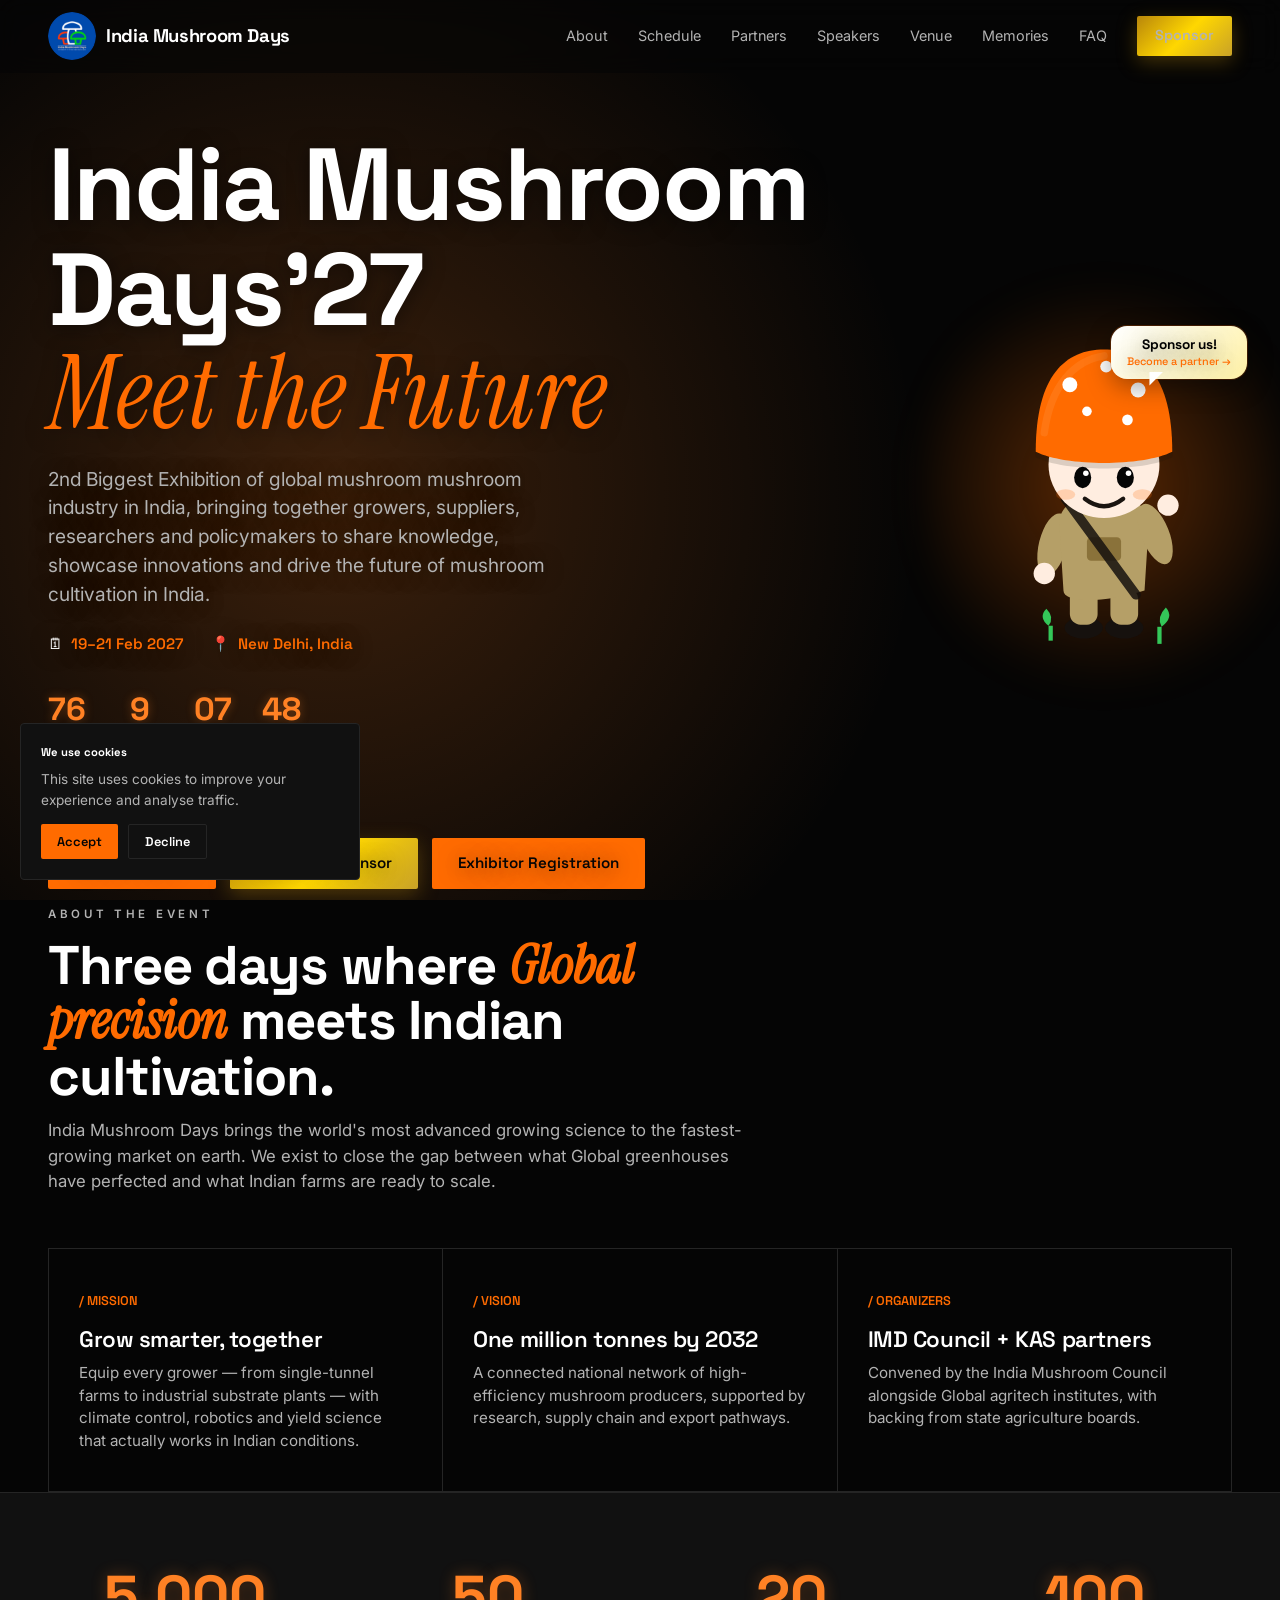
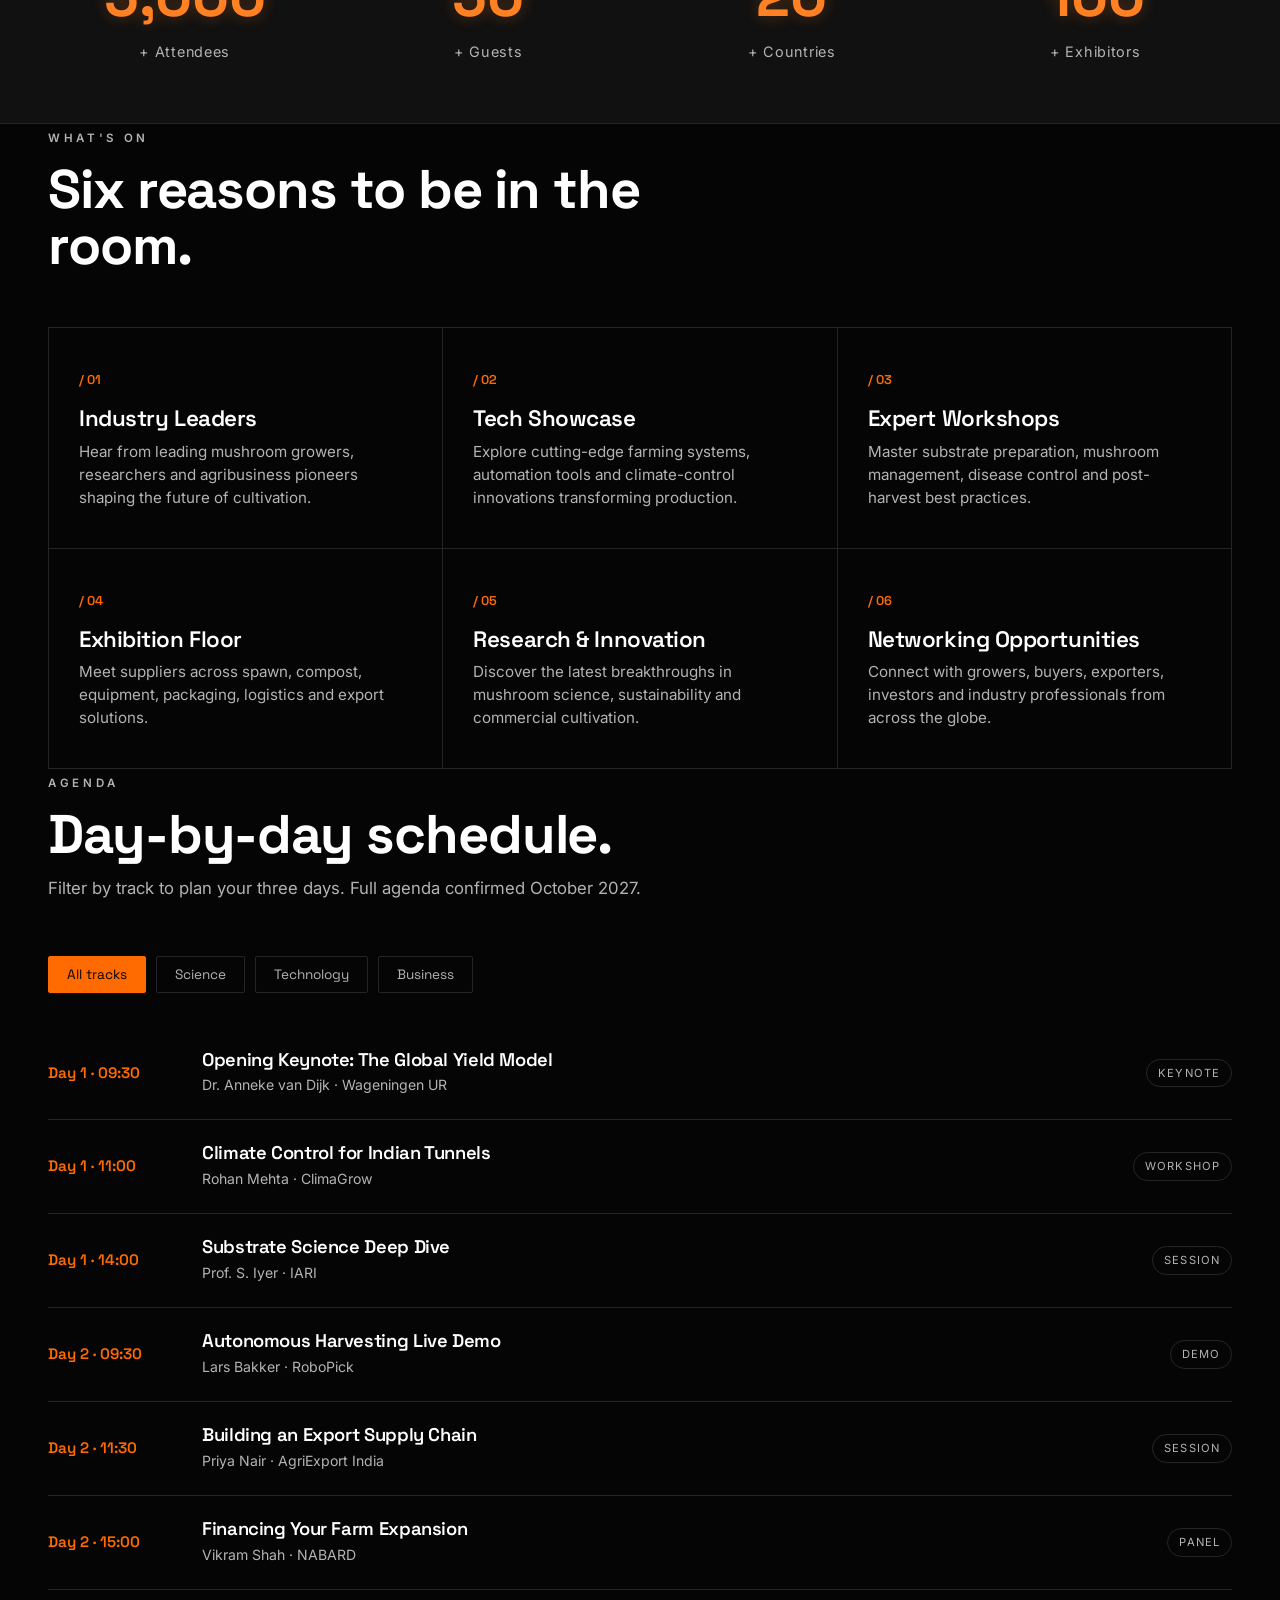
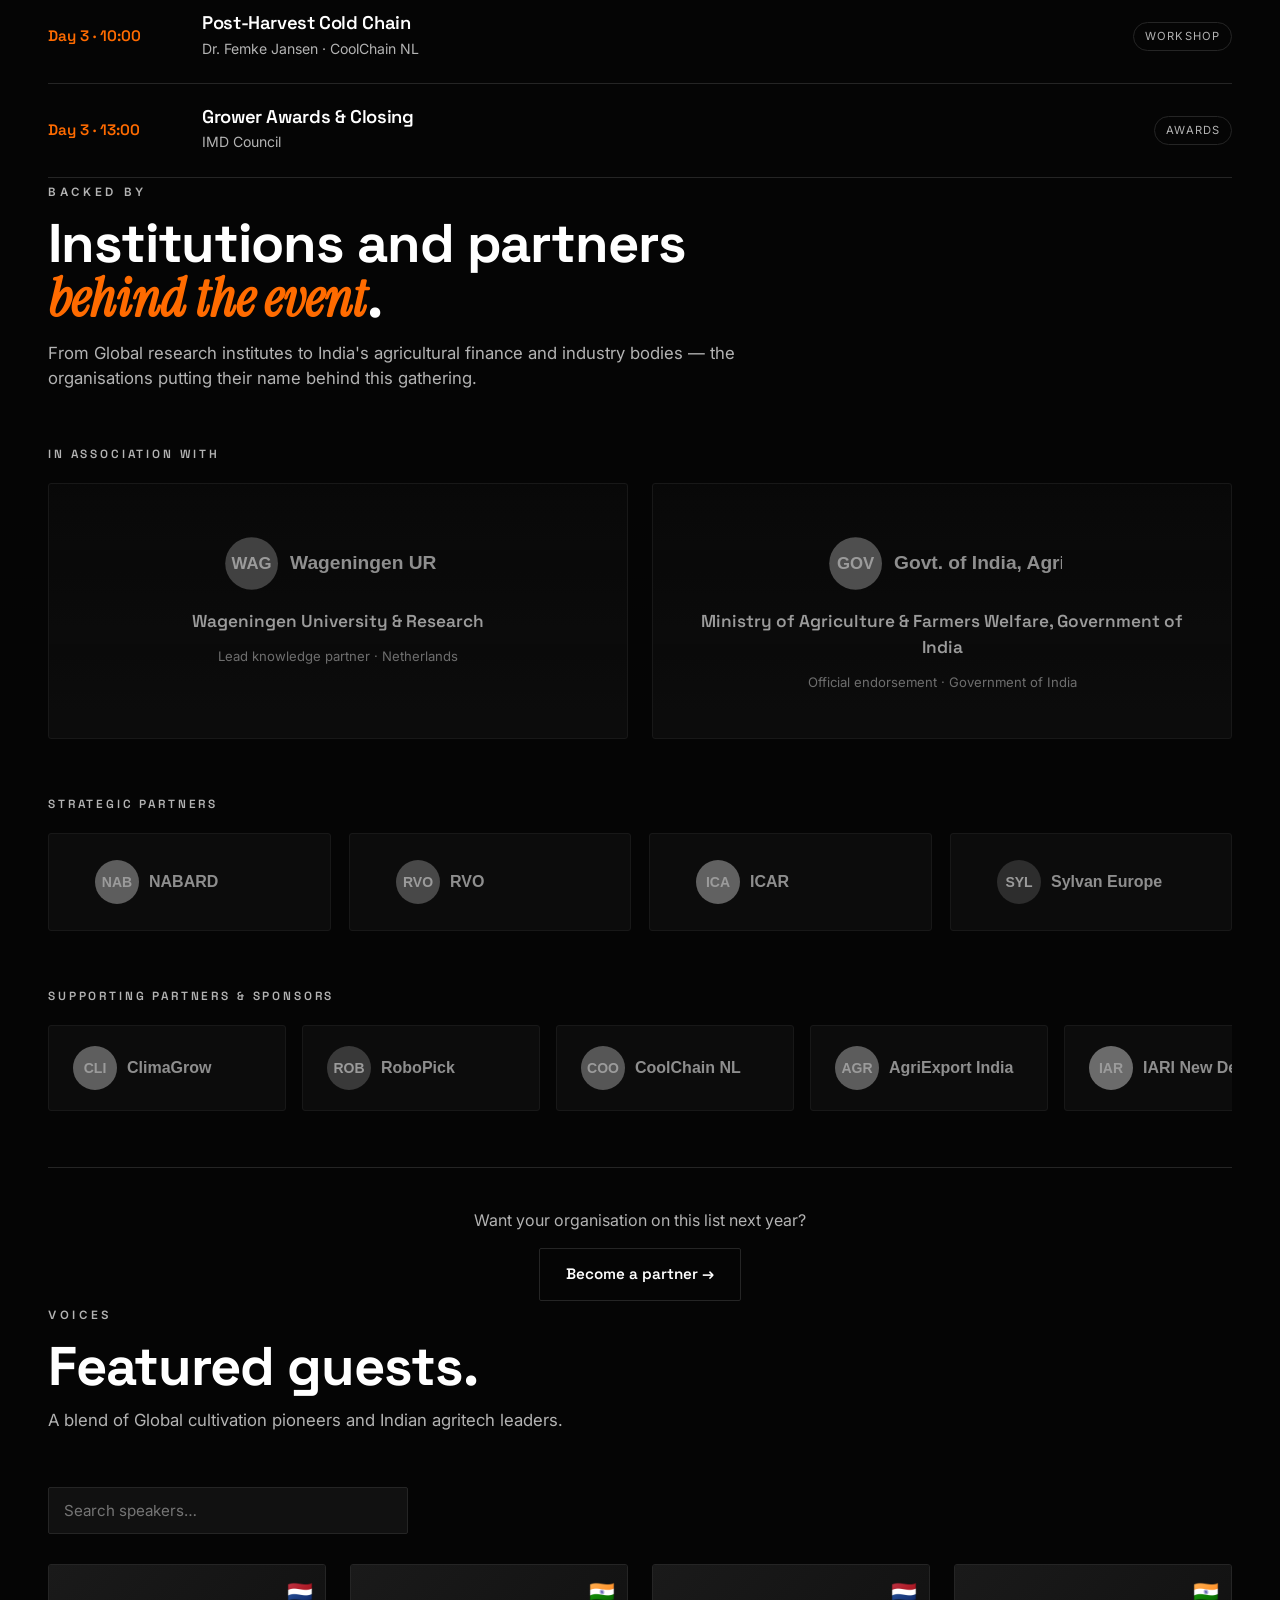
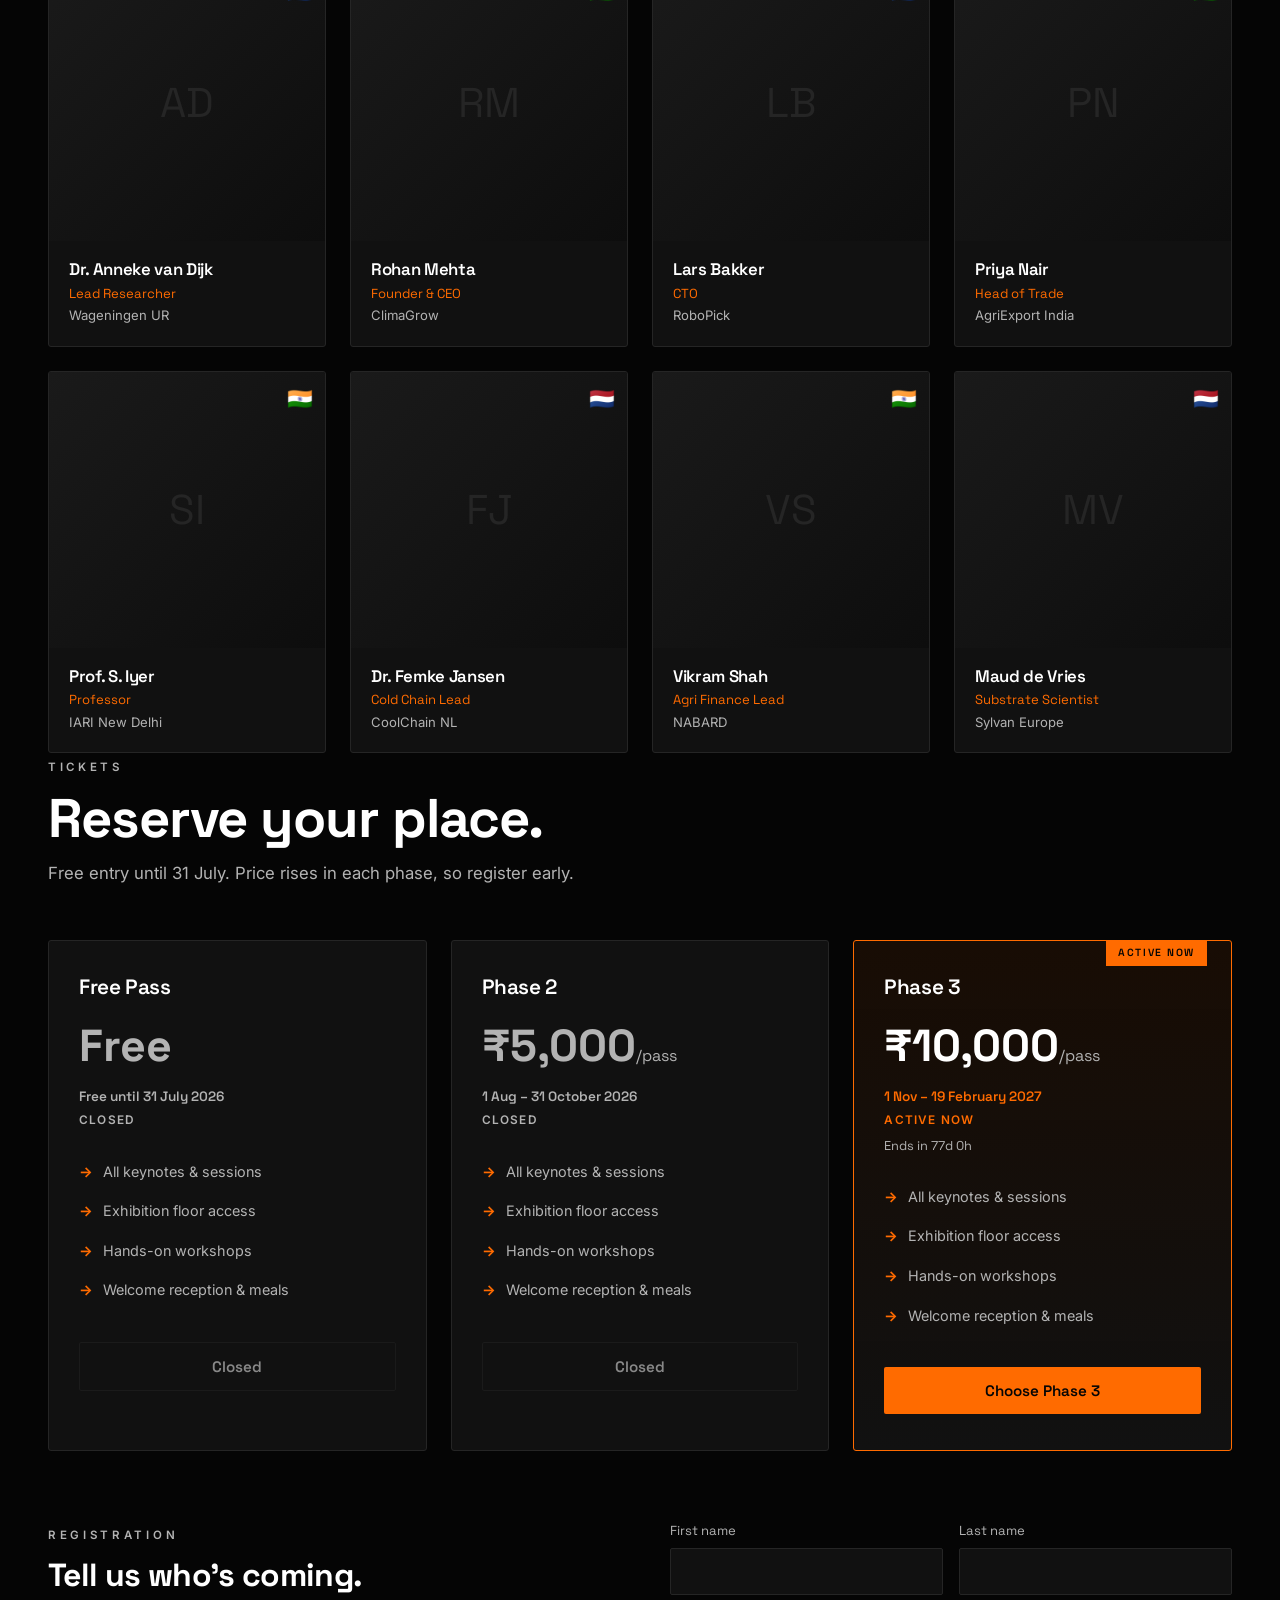
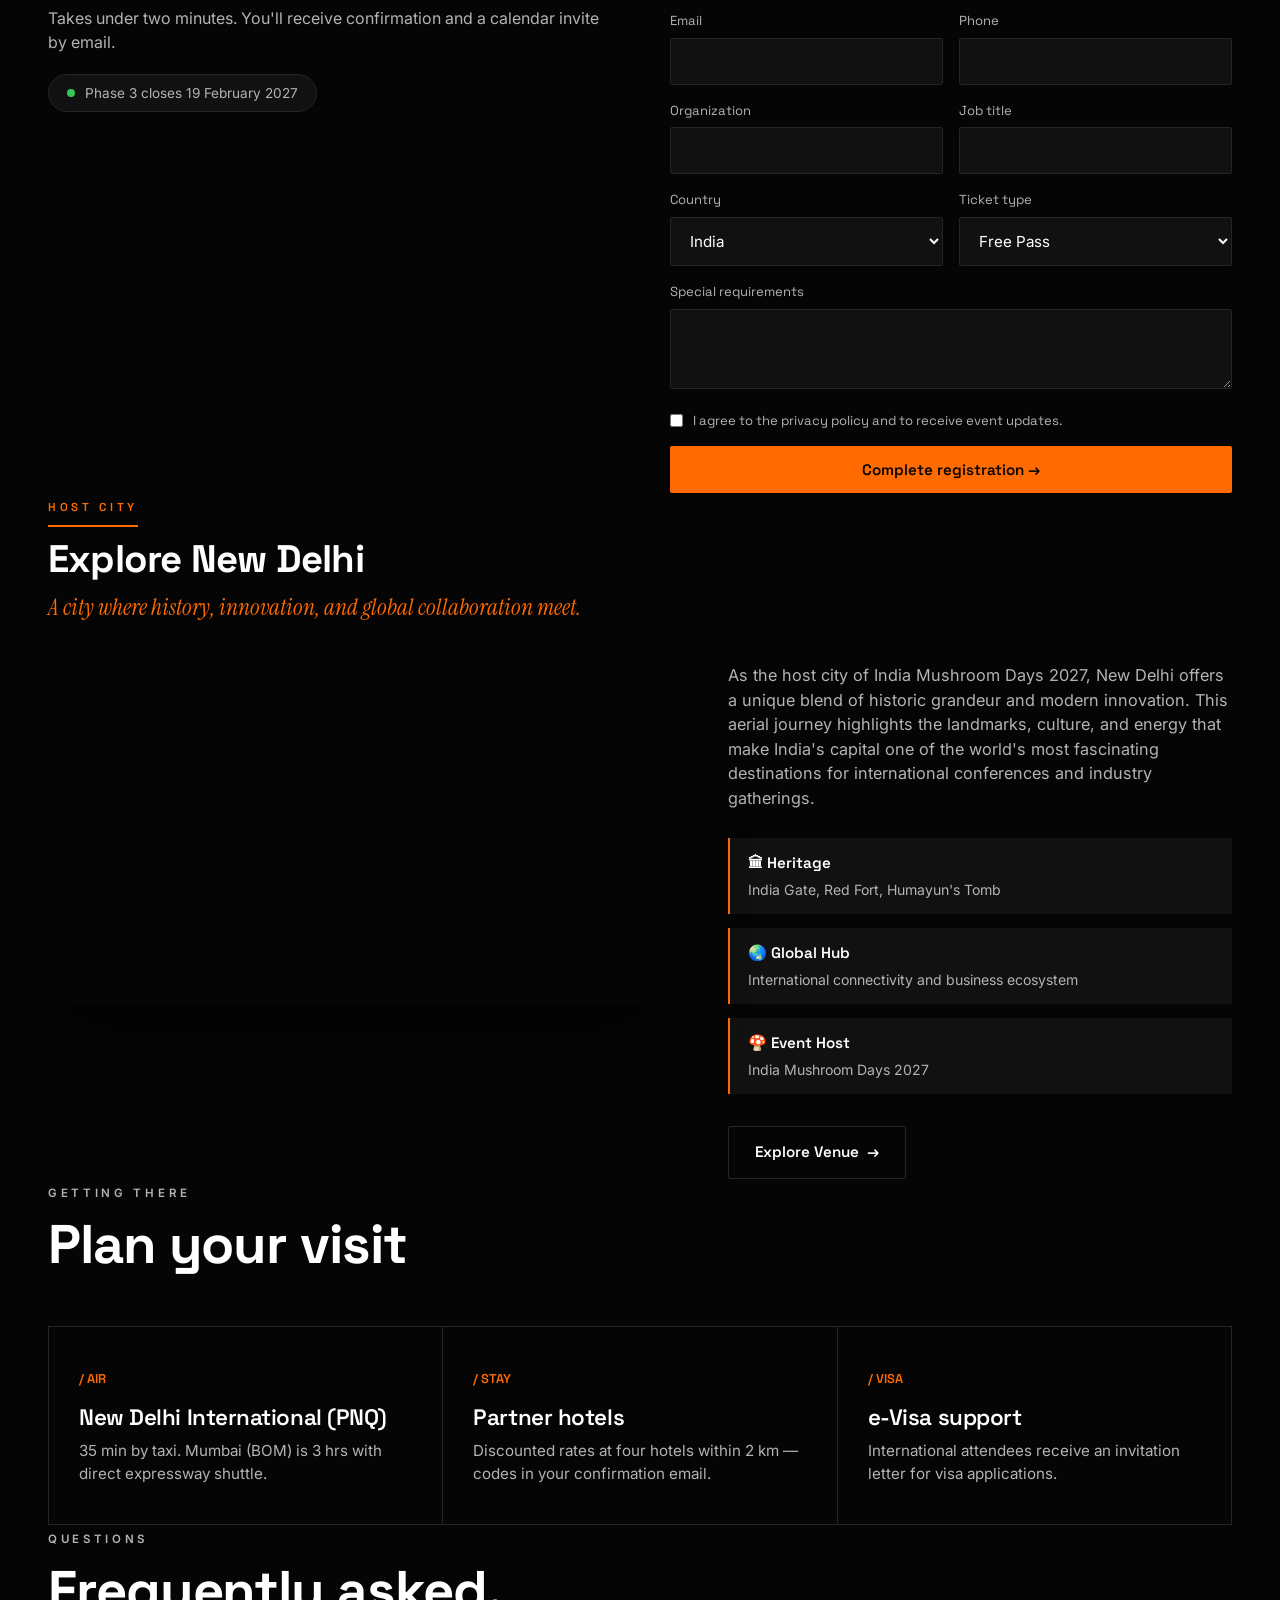
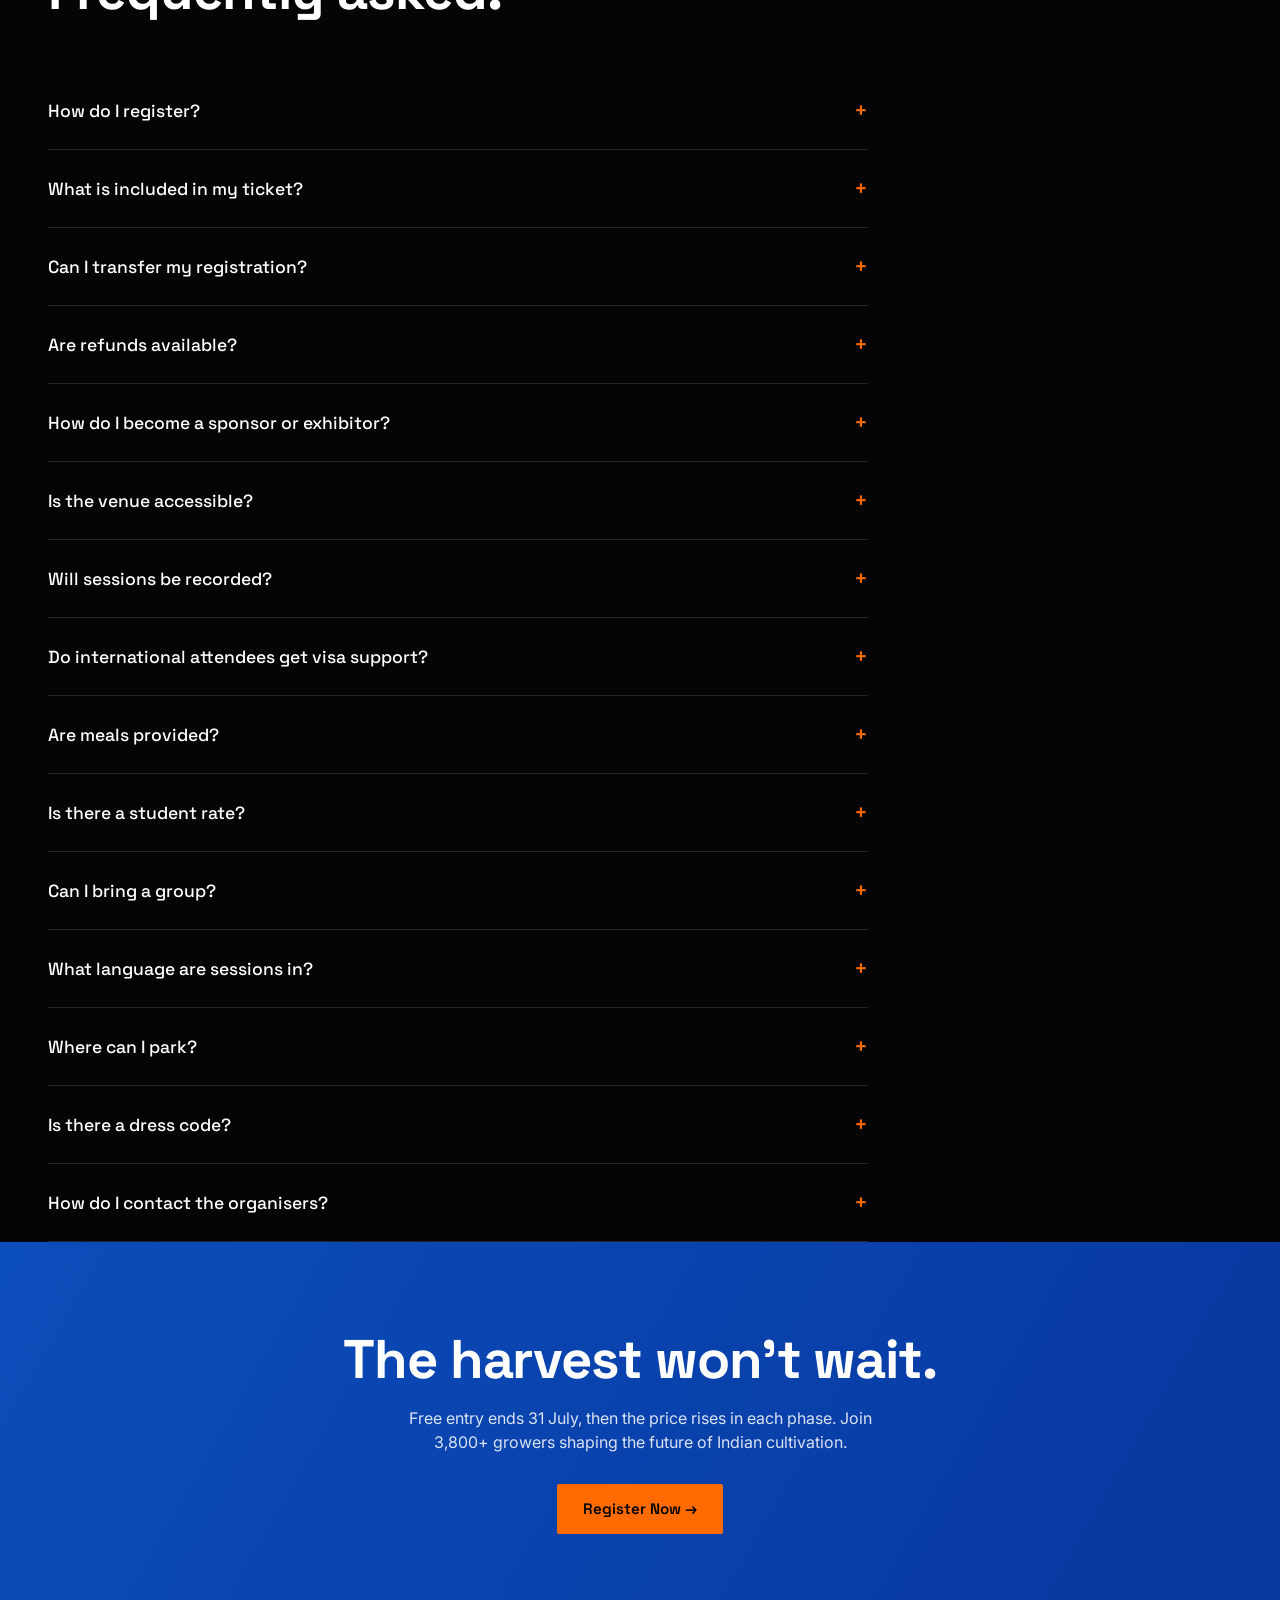
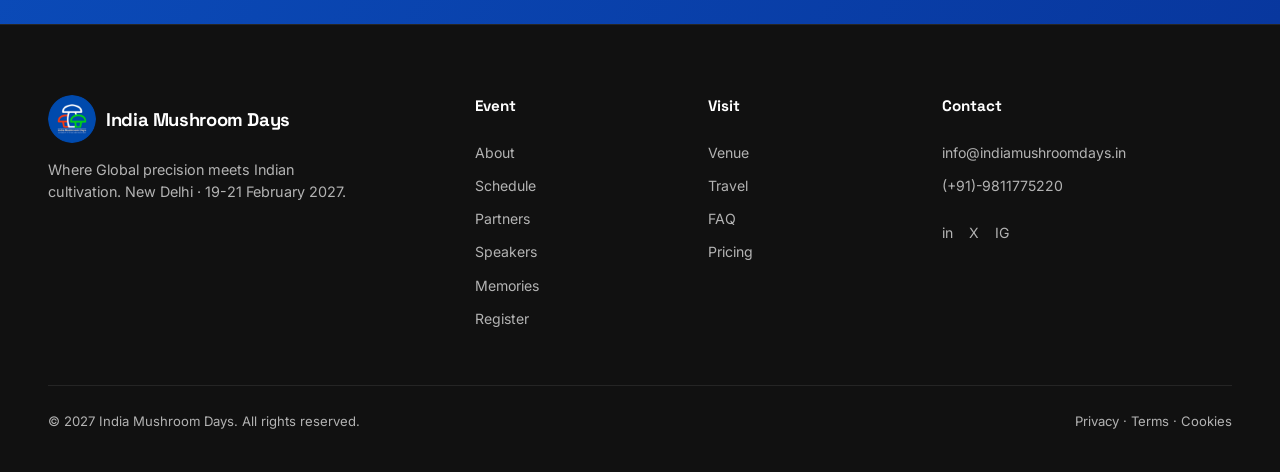
<file: index.html>
<!doctype html>
<html lang="en">
  <head>
    <meta charset="UTF-8" />
    <meta name="viewport" content="width=device-width, initial-scale=1.0" />
    <title>
      India Mushroom Days 2027 — Where Global Precision Meets Indian Cultivation
    </title>
    <meta
      name="description"
      content="India Mushroom Days 202: the premier gathering of mushroom growers, agritech innovators, researchers and decision-makers. New Delhi, India · 12–14 November 2027."
    />
    <meta property="og:title" content="India Mushroom Days 2027" />
    <meta
      property="og:description"
      content="Where Global precision meets Indian cultivation. 19–21 February 2027, New Delhi India."
    />
    <meta property="og:type" content="website" />
    <meta name="twitter:card" content="summary_large_image" />
    <link rel="preconnect" href="https://fonts.googleapis.com" />
    <link rel="preconnect" href="https://fonts.gstatic.com" crossorigin />
    <link
      href="https://fonts.googleapis.com/css2?family=Space+Grotesk:wght@400;500;600;700&family=Inter:wght@400;500;600&family=Instrument+Serif:ital@1&display=swap"
      rel="stylesheet"
    />
    <link rel="stylesheet" href="css/styles.css" />
    <script type="application/ld+json">
      {
        "@context": "https://schema.org",
        "@type": "Event",
        "name": "India Mushroom Days 2027",
        "startDate": "2027-11-12",
        "endDate": "2027-11-14",
        "eventStatus": "https://schema.org/EventScheduled",
        "location": {
          "@type": "Place",
          "name": "Agri-Tech Convention Centre, New Delhi",
          "address": "New Delhi, Maharashtra, India"
        },
        "description": "The premier gathering of mushroom growers, agritech innovators and researchers."
      }
    </script>
  </head>
  <body>
    <!-- Dynamic header — rendered by js/components.js from SITE_CONFIG -->
    <header id="site-header"></header>

    <!-- HERO with scroll-driven harvest animation -->
    <div class="scroll-section" id="home">
      <div id="harvest-stage">
        <div class="hero">
          <canvas id="harvest-canvas" aria-hidden="true"></canvas>
          <div class="canvas-overlay"></div>
          <div class="hero-glow" aria-hidden="true"></div>
          <div class="hero-content">
            <div class="hero-inner">
              <div class="hero-copy">
                <!-- <span class="eyebrow"
                  >New Delhi, India · 19-21 February 2027</span
                > -->
                <h1 style="margin-top: 50px">
                  India Mushroom Days'27
                  <span class="serif">Meet the Future</span>
                </h1>
                <p>
                  2nd Biggest Exhibition of global mushroom mushroom industry
                  in India, bringing together growers, suppliers, researchers
                  and policymakers to share knowledge, showcase innovations
                  and drive the future of mushroom cultivation in India.
                </p>
                <div class="hero-meta">
                  <span>🗓 <span class="accent">19–21 Feb 2027</span></span>
                  <span>📍 <span class="accent">New Delhi, India</span></span>
                </div>
                <div
                  class="countdown"
                  id="countdown"
                  aria-label="Countdown to event"
                >
                  <div class="cd-unit">
                    <b id="cd-d">--</b><small>Days</small>
                  </div>
                  <div class="cd-unit">
                    <b id="cd-h">--</b><small>Hours</small>
                  </div>
                  <div class="cd-unit">
                    <b id="cd-m">--</b><small>Mins</small>
                  </div>
                  <div class="cd-unit">
                    <b id="cd-s">--</b><small>Secs</small>
                  </div>
                </div>
                <div class="free-pass-badge" aria-live="polite">
                  <span class="pulse"></span>
                  <span id="fpLabel">Free Visitor Pass</span>
                  <span class="fp-countdown" id="fpCountdown"></span>
                </div>
                <!-- TODO: point these at dedicated #sponsors / a real
                     registration flow once they exist — #register and
                     #partners are the closest live sections for now. -->
                <div class="hero-cta" style="margin-top: 18px">
                  <a href="#register" class="btn btn-primary"
                    >Get Free Pass →</a
                  >
                  <a
                    href="https://www.cognitoforms.com/IMD27/SponsorIMD27"
                    target="_blank"
                    class="btn btn-gold"
                    >Become a Sponsor</a
                  >
                  <a
                    href="https://www.cognitoforms.com/IMD27/ExhibitorIMD27"
                    target="_blank"
                    class="btn btn-primary"
                    >Exhibitor Registration</a
                  >
                </div>
                <!-- <div class="reg-widget">
                  <span class="pulse"></span> 3,840 growers already registered
                </div> -->
              </div>

              <!-- Mascot — welcomes visitors and doubles as a sponsorship
                   CTA. Pure inline SVG so it stays crisp/themeable and the
                   speech bubble can be a real, accessible link. -->
              <div class="mascot-wrap">
                <div class="mascot-glow" aria-hidden="true"></div>
                <svg
                  class="mascot"
                  viewBox="0 0 240 300"
                  role="img"
                  aria-label="Mushroom mascot inviting sponsors"
                  focusable="false"
                >
                  <!-- sprouts -->
                  <g
                    class="mascot-sprout sprout-l"
                    transform="translate(70,283)"
                  >
                    <rect
                      x="-2"
                      y="-2"
                      width="4"
                      height="14"
                      fill="var(--success)"
                    />
                    <path
                      d="M-2 -2 Q-12 -10 -4 -18 Q4 -10 -2 -2Z"
                      fill="var(--success)"
                    />
                  </g>
                  <g
                    class="mascot-sprout sprout-r"
                    transform="translate(172,286)"
                  >
                    <rect
                      x="-2"
                      y="-4"
                      width="4"
                      height="16"
                      fill="var(--success)"
                    />
                    <path
                      d="M2 -4 Q14 -13 6 -22 Q-3 -13 2 -4Z"
                      fill="var(--success)"
                    />
                  </g>

                  <!-- boots -->
                  <ellipse
                    cx="101"
                    cy="283"
                    rx="18"
                    ry="10"
                    fill="var(--boot-brown)"
                  />
                  <ellipse
                    cx="139"
                    cy="283"
                    rx="18"
                    ry="10"
                    fill="var(--boot-brown)"
                  />

                  <!-- legs/shorts -->
                  <rect
                    x="88"
                    y="246"
                    width="26"
                    height="34"
                    rx="10"
                    fill="var(--khaki)"
                  />
                  <rect
                    x="126"
                    y="246"
                    width="26"
                    height="34"
                    rx="10"
                    fill="var(--khaki)"
                  />

                  <!-- left arm -->
                  <ellipse
                    cx="72"
                    cy="205"
                    rx="13"
                    ry="30"
                    fill="var(--khaki)"
                    transform="rotate(14 72 205)"
                  />
                  <circle cx="64" cy="232" r="10" fill="var(--cream)" />

                  <!-- torso / utility shirt -->
                  <path
                    d="M78 185 C78 168 96 158 120 158 C144 158 162 168 162 185 L158 248 C120 260 82 260 82 248 Z"
                    fill="var(--khaki)"
                  />
                  <rect
                    x="104"
                    y="198"
                    width="32"
                    height="22"
                    rx="4"
                    fill="var(--khaki-dark)"
                    opacity="0.5"
                  />
                  <path
                    d="M84 162 L150 252"
                    stroke="var(--boot-brown)"
                    stroke-width="9"
                    stroke-linecap="round"
                    opacity="0.85"
                  />

                  <!-- right arm (waves) -->
                  <g class="mascot-arm-r">
                    <ellipse
                      cx="168"
                      cy="195"
                      rx="13"
                      ry="30"
                      fill="var(--khaki)"
                      transform="rotate(-22 168 195)"
                    />
                    <circle cx="180" cy="168" r="10" fill="var(--cream)" />
                  </g>

                  <!-- head -->
                  <ellipse
                    cx="120"
                    cy="130"
                    rx="52"
                    ry="50"
                    fill="var(--cream)"
                  />
                  <path
                    d="M56 118 C56 46 84 22 120 22 C156 22 184 46 184 118 C156 132 84 132 56 118 Z"
                    fill="var(--accent)"
                  />
                  <path
                    d="M64 100 C70 56 92 32 120 28"
                    stroke="var(--accent-bright)"
                    stroke-width="7"
                    fill="none"
                    stroke-linecap="round"
                    opacity="0.5"
                  />
                  <path
                    d="M56 118 C84 132 156 132 184 118 L184 123 C156 137 84 137 56 123 Z"
                    fill="var(--soil)"
                    opacity="0.15"
                  />
                  <circle cx="88" cy="55" r="7" fill="var(--white)" />
                  <circle cx="122" cy="38" r="5.5" fill="var(--white)" />
                  <circle cx="152" cy="60" r="7" fill="var(--white)" />
                  <circle cx="104" cy="80" r="4.5" fill="var(--white)" />
                  <circle cx="142" cy="88" r="5" fill="var(--white)" />

                  <g class="mascot-eyes">
                    <ellipse cx="100" cy="142" rx="8" ry="10" fill="var(--dark)" />
                    <ellipse cx="140" cy="142" rx="8" ry="10" fill="var(--dark)" />
                    <circle cx="103" cy="138" r="2.6" fill="var(--white)" />
                    <circle cx="143" cy="138" r="2.6" fill="var(--white)" />
                  </g>
                  <ellipse
                    cx="84"
                    cy="158"
                    rx="9"
                    ry="5"
                    fill="var(--accent)"
                    opacity="0.22"
                  />
                  <ellipse
                    cx="156"
                    cy="158"
                    rx="9"
                    ry="5"
                    fill="var(--accent)"
                    opacity="0.22"
                  />
                  <path
                    d="M102 162 Q120 176 138 162"
                    stroke="var(--soil)"
                    stroke-width="4"
                    fill="none"
                    stroke-linecap="round"
                  />
                </svg>
                <a
                  class="mascot-bubble"
                  href="https://www.cognitoforms.com/IMD27/SponsorIMD27"
                  target="_blank"
                  rel="noopener"
                  aria-label="Sponsor India Mushroom Days — become a partner"
                >
                  <strong>Sponsor us!</strong>
                  <small>Become a partner →</small>
                </a>
              </div>
            </div>
          </div>
          <!-- <div class="scroll-hint">
            Scroll to harvest
            <div class="bar"></div>
          </div> -->
        </div>
      </div>
    </div>

    <!-- ABOUT -->
    <section id="about" class="wrap">
      <div class="sec-head reveal">
        <span class="eyebrow">About the event</span>
        <h2>
          Three days where
          <span class="serif accent">Global precision</span> meets Indian
          cultivation.
        </h2>
        <p>
          India Mushroom Days brings the world's most advanced growing science
          to the fastest-growing market on earth. We exist to close the gap
          between what Global greenhouses have perfected and what Indian farms
          are ready to scale.
        </p>
      </div>
      <div class="hl-grid">
        <div class="hl-card reveal">
          <span class="num">/ MISSION</span>
          <h3>Grow smarter, together</h3>
          <p>
            Equip every grower — from single-tunnel farms to industrial
            substrate plants — with climate control, robotics and yield science
            that actually works in Indian conditions.
          </p>
        </div>
        <div class="hl-card reveal">
          <span class="num">/ VISION</span>
          <h3>One million tonnes by 2032</h3>
          <p>
            A connected national network of high-efficiency mushroom producers,
            supported by research, supply chain and export pathways.
          </p>
        </div>
        <div class="hl-card reveal">
          <span class="num">/ ORGANIZERS</span>
          <h3>IMD Council + KAS partners</h3>
          <p>
            Convened by the India Mushroom Council alongside Global agritech
            institutes, with backing from state agriculture boards.
          </p>
        </div>
      </div>
    </section>

    <!-- STATS -->
    <section class="stats" style="padding: 60px 0">
      <div class="wrap stat-grid">
        <div class="stat reveal">
          <b data-count="5000">0</b><span>+ Attendees</span>
        </div>
        <div class="stat reveal">
          <b data-count="50">0</b><span>+ Guests</span>
        </div>
        <div class="stat reveal">
          <b data-count="20">0</b><span>+ Countries</span>
        </div>
        <div class="stat reveal">
          <b data-count="100">0</b><span>+ Exhibitors</span>
        </div>
      </div>
    </section>

    <!-- HIGHLIGHTS -->
    <section class="wrap">
      <div class="sec-head reveal">
        <span class="eyebrow">What's on</span>
        <h2>Six reasons to be in the room.</h2>
      </div>
      <div class="hl-grid">
        <div class="hl-card reveal">
          <span class="num">/ 01</span>
          <h3>Industry Leaders</h3>
          <p>
            Hear from leading mushroom growers, researchers and agribusiness
            pioneers shaping the future of cultivation.
          </p>
        </div>
        <div class="hl-card reveal">
          <span class="num">/ 02</span>
          <h3>Tech Showcase</h3>
          <p>
            Explore cutting-edge farming systems, automation tools and
            climate-control innovations transforming production.
          </p>
        </div>
        <div class="hl-card reveal">
          <span class="num">/ 03</span>
          <h3>Expert Workshops</h3>
          <p>
            Master substrate preparation, mushroom management, disease control
            and post-harvest best practices.
          </p>
        </div>
        <div class="hl-card reveal">
          <span class="num">/ 04</span>
          <h3>Exhibition Floor</h3>
          <p>
            Meet suppliers across spawn, compost, equipment, packaging,
            logistics and export solutions.
          </p>
        </div>
        <div class="hl-card reveal">
          <span class="num">/ 05</span>
          <h3>Research & Innovation</h3>
          <p>
            Discover the latest breakthroughs in mushroom science,
            sustainability and commercial cultivation.
          </p>
        </div>
        <div class="hl-card reveal">
          <span class="num">/ 06</span>
          <h3>Networking Opportunities</h3>
          <p>
            Connect with growers, buyers, exporters, investors and industry
            professionals from across the globe.
          </p>
        </div>
      </div>
    </section>

    <!-- SCHEDULE -->
    <section id="schedule" class="wrap">
      <div class="sec-head reveal">
        <span class="eyebrow">Agenda</span>
        <h2>Day-by-day schedule.</h2>
        <p>
          Filter by track to plan your three days. Full agenda confirmed October
          2027.
        </p>
      </div>
      <div class="sched-filters reveal">
        <button class="filt active" data-f="all">All tracks</button>
        <button class="filt" data-f="science">Science</button>
        <button class="filt" data-f="tech">Technology</button>
        <button class="filt" data-f="business">Business</button>
      </div>
      <div id="sessions"></div>
      <!-- <h1 style="font-size: 2rem; margin: 14px; padding: 100px;">Coming Soon</h1> -->
    </section>
    <!-- PARTNERS -->
    <section id="partners" class="wrap">
      <div class="sec-head reveal">
        <span class="eyebrow">Backed by</span>
        <h2>
          Institutions and partners
          <span class="serif accent">behind the event</span>.
        </h2>
        <p>
          From Global research institutes to India's agricultural finance and
          industry bodies — the organisations putting their name behind this
          gathering.
        </p>
      </div>

      <div class="partner-tier reveal">
        <span class="partner-tier-label">In association with</span>
        <div
          class="partner-assoc-grid"
          id="partnersAssociation"
          aria-label="Lead institutional partners"
        ></div>
      </div>

      <div class="partner-tier reveal">
        <span class="partner-tier-label">Strategic partners</span>
        <div
          class="partner-strategic-grid"
          id="partnersStrategic"
          aria-label="Strategic partners"
        ></div>
      </div>

      <div class="partner-tier reveal">
        <span class="partner-tier-label"
          >Supporting partners &amp; sponsors</span
        >
        <div
          class="partner-marquee-wrap"
          id="partnersSupportingWrap"
          aria-label="Supporting partners and sponsors"
        ></div>
      </div>

      <div class="partner-cta reveal">
        <p>Want your organisation on this list next year?</p>
        <a
          class="btn btn-ghost"
          href="mailto:info@indiamushroomdays.in?subject=Partnership%20enquiry"
          >Become a partner →</a
        >
      </div>
    </section>

    <!-- SPEAKERS -->
    <section id="speakers" class="wrap">
      <div class="sec-head reveal">
        <span class="eyebrow">Voices</span>
        <h2>Featured guests.</h2>
        <p>
          A blend of Global cultivation pioneers and Indian agritech leaders.
        </p>
      </div>
      <div class="field" style="max-width: 360px; margin-bottom: 30px">
        <input
          type="search"
          id="spk-search"
          placeholder="Search speakers…"
          aria-label="Search speakers"
        />
      </div>
      <div class="spk-grid" id="spk-grid"></div>
    </section>

    <!-- PRICING / REGISTER -->
    <section id="register" class="wrap">
      <div class="sec-head reveal">
        <span class="eyebrow">Tickets</span>
        <h2>Reserve your place.</h2>
        <p>
          Free entry until 31 July. Price rises in each phase, so register
          early.
        </p>
      </div>
      <div
        class="price-grid"
        id="pricingGrid"
        style="margin-bottom: 70px"
      ></div>

      <div id="regform" class="split">
        <div class="reveal">
          <span class="eyebrow">Registration</span>
          <h2 style="font-size: 2rem; margin: 14px 0">Tell us who's coming.</h2>
          <p style="color: var(--muted)">
            Takes under two minutes. You'll receive confirmation and a calendar
            invite by email.
          </p>
          <div class="reg-widget">
            <span class="pulse"></span>
            <span id="regWidgetText">Loading current pricing…</span>
          </div>
        </div>
        <form
          class="reveal"
          onsubmit="
            event.preventDefault();
            this.querySelector('.done').style.display = 'block';
            this.querySelector('.btn').textContent = 'Registered ✓';
          "
        >
          <div class="form-row">
            <div class="field">
              <label for="fn">First name</label><input id="fn" required />
            </div>
            <div class="field">
              <label for="ln">Last name</label><input id="ln" required />
            </div>
          </div>
          <div class="form-row">
            <div class="field">
              <label for="em">Email</label
              ><input id="em" type="email" required />
            </div>
            <div class="field">
              <label for="ph">Phone</label><input id="ph" type="tel" />
            </div>
          </div>
          <div class="form-row">
            <div class="field">
              <label for="org">Organization</label><input id="org" />
            </div>
            <div class="field">
              <label for="jt">Job title</label><input id="jt" />
            </div>
          </div>
          <div class="form-row">
            <div class="field">
              <label for="co">Country</label
              ><select id="co">
                <option>India</option>
                <option>Netherlands</option>
                <option>Other</option>
              </select>
            </div>
            <div class="field">
              <label for="tt">Ticket type</label
              ><select id="tt">
                <option>Free Pass</option>
                <option>Phase 2</option>
                <option>Phase 3</option>
              </select>
            </div>
          </div>
          <div class="field">
            <label for="sr">Special requirements</label
            ><textarea id="sr" style="min-height: 80px"></textarea>
          </div>
          <div class="field checkbox">
            <input type="checkbox" id="cs" required /><label
              for="cs"
              style="margin: 0"
              >I agree to the privacy policy and to receive event
              updates.</label
            >
          </div>
          <button
            class="btn btn-primary"
            style="width: 100%; justify-content: center"
            type="submit"
          >
            Complete registration →
          </button>
          <p
            class="done"
            style="
              display: none;
              color: var(--success);
              margin-top: 14px;
              text-align: center;
            "
          >
            Thanks — check your inbox for confirmation.
          </p>
        </form>
      </div>
    </section>

    <!-- HOST CITY -->
    <section id="host-city" class="wrap">
      <div class="split">
        <div class="reveal">
          <span class="section-tag">HOST CITY</span>

          <h3>Explore New Delhi</h3>

          <p class="host-sub">
            A city where history, innovation, and global collaboration meet.
          </p>

          <div class="video-wrapper">
            <iframe
              src="https://www.youtube.com/embed/kxoshFAPX7k"
              title="Discover New Delhi"
              frameborder="0"
              allowfullscreen
            >
            </iframe>
          </div>
        </div>
        <div class="reveal" style="padding-top: 170px">
          <p>
            As the host city of India Mushroom Days 2027, New Delhi offers a
            unique blend of historic grandeur and modern innovation. This aerial
            journey highlights the landmarks, culture, and energy that make
            India's capital one of the world's most fascinating destinations for
            international conferences and industry gatherings.
          </p>

          <div class="video-highlights">
            <div>
              <strong>🏛 Heritage</strong>
              <span>India Gate, Red Fort, Humayun's Tomb</span>
            </div>

            <div>
              <strong>🌏 Global Hub</strong>
              <span>International connectivity and business ecosystem</span>
            </div>

            <div>
              <strong>🍄 Event Host</strong>
              <span>India Mushroom Days 2027</span>
            </div>
          </div>

          <a href="#venue" class="video-btn"> Explore Venue </a>
        </div>
      </div>
    </section>

    <!-- VENUE -->
    <section id="venue" class="wrap">
      <div class="sec-head reveal">
        <span class="eyebrow">Getting there</span>
        <h2>Plan your visit</h2>
      </div>
      <div class="hl-grid reveal">
        <div class="hl-card">
          <span class="num">/ AIR</span>
          <h3>New Delhi International (PNQ)</h3>
          <p>
            35 min by taxi. Mumbai (BOM) is 3 hrs with direct expressway
            shuttle.
          </p>
        </div>
        <div class="hl-card">
          <span class="num">/ STAY</span>
          <h3>Partner hotels</h3>
          <p>
            Discounted rates at four hotels within 2 km — codes in your
            confirmation email.
          </p>
        </div>
        <div class="hl-card">
          <span class="num">/ VISA</span>
          <h3>e-Visa support</h3>
          <p>
            International attendees receive an invitation letter for visa
            applications.
          </p>
        </div>
      </div>
    </section>

    <!-- FAQ -->
    <section id="faq" class="wrap">
      <div class="sec-head reveal">
        <span class="eyebrow">Questions</span>
        <h2>Frequently asked.</h2>
      </div>
      <div id="faqs" style="max-width: 820px"></div>
    </section>

    <!-- CTA BAND -->
    <div class="cta-band">
      <div class="wrap reveal">
        <h2>The harvest won't wait.</h2>
        <p>
          Free entry ends 31 July, then the price rises in each phase. Join
          3,800+ growers shaping the future of Indian cultivation.
        </p>
        <a href="#register" class="btn btn-primary">Register Now →</a>
      </div>
    </div>

    <!-- Dynamic footer — rendered by js/components.js from SITE_CONFIG -->
    <footer id="site-footer" class="site-footer"></footer>

    <button id="toTop" aria-label="Back to top">↑</button>
    <div id="cookie">
      <h5>We use cookies</h5>
      This site uses cookies to improve your experience and analyse traffic.
      <div class="row">
        <button
          class="btn btn-primary"
          onclick="document.getElementById('cookie').classList.add('hide')"
        >
          Accept
        </button>
        <button
          class="btn btn-ghost"
          onclick="document.getElementById('cookie').classList.add('hide')"
        >
          Decline
        </button>
      </div>
    </div>

    <!-- Scripts: frames data first, then dynamic chrome, then app logic -->
    <script src="js/frames.js"></script>
    <script src="js/components.js"></script>
    <script src="js/app.js"></script>
  </body>
</html>
</file>
<file: css/styles.css>
:root {
  --primary: #0b4dbb;
  --white: #ffffff;
  --dark: #050505;
  --surface: #111111;
  --border: #252525;
  --accent: #ff6b00;
  --accent-bright: #ff8124;
  --muted: #b3b3b3;
  --success: #34c759;
  --soil: #1a1410;
  --maxw: 1240px;
  /* Gold ramp — reserved for the sponsor "Chatak" CTA only. */
  --gold-1: #b8860b;
  --gold-2: #ffd700;
  --gold-3: #c9a227;
}
* {
  margin: 0;
  padding: 0;
  box-sizing: border-box;
}
html {
  scroll-behavior: smooth;
}
body {
  background: var(--dark);
  color: var(--white);
  font-family: "Inter", sans-serif;
  line-height: 1.5;
  -webkit-font-smoothing: antialiased;
  overflow-x: hidden;
}
h1,
h2,
h3,
h4 {
  font-family: "Space Grotesk", sans-serif;
  line-height: 1.02;
  letter-spacing: -0.02em;
}
.serif {
  font-family: "Instrument Serif", serif;
  font-style: italic;
  letter-spacing: 0;
}
a {
  color: inherit;
  text-decoration: none;
}
img {
  display: block;
  max-width: 100%;
}
.wrap {
  max-width: var(--maxw);
  margin: 0 auto;
  padding: 0 clamp(16px, 5vw, 28px);
}
.accent {
  color: var(--accent);
}
.eyebrow {
  font-size: 0.72rem;
  letter-spacing: 0.32em;
  text-transform: uppercase;
  color: var(--muted);
  font-weight: 600;
}
.btn {
  display: inline-flex;
  align-items: center;
  gap: 0.5rem;
  font-family: "Space Grotesk";
  font-weight: 600;
  padding: 14px 26px;
  border-radius: 2px;
  font-size: 0.95rem;
  transition: 0.25s;
  cursor: pointer;
  border: none;
}
.btn-primary {
  background: var(--accent);
  color: var(--dark);
}
.btn-primary:hover {
  background: #ff8124;
  transform: translateY(-2px);
}
.btn-ghost {
  background: transparent;
  color: var(--white);
  border: 1px solid var(--border);
}
.btn-ghost:hover {
  border-color: var(--white);
}
:focus-visible {
  outline: 2px solid var(--accent);
  outline-offset: 3px;
}

/* NAV */
nav {
  position: fixed;
  top: 0;
  left: 0;
  right: 0;
  z-index: 100;
  backdrop-filter: blur(12px);
  background: rgba(5, 5, 5, 0.6);
  border-bottom: 1px solid transparent;
  transition: 0.3s;
}
nav.scrolled {
  background: rgba(5, 5, 5, 0.92);
  border-bottom: 1px solid var(--border);
}
.nav-in {
  display: flex;
  align-items: center;
  justify-content: space-between;
  height: 72px;
}
.logo {
  font-family: "Space Grotesk";
  font-weight: 700;
  font-size: 1.15rem;
  letter-spacing: -0.02em;
  display: flex;
  align-items: center;
  gap: 10px;
}
.logo-img {
  width: 48px;
  height: 48px;
  border-radius: 50%;
  object-fit: cover;
  display: block;
  flex-shrink: 0;
}
.nav-links {
  display: flex;
  gap: 30px;
  align-items: center;
}
.nav-links a {
  font-size: 0.9rem;
  color: var(--muted);
  transition: 0.2s;
}
.nav-links a:hover {
  color: var(--white);
}
.menu-btn {
  display: none;
  background: none;
  border: none;
  color: #fff;
  font-size: 1.5rem;
  cursor: pointer;
}

/* HERO + SCROLL CANVAS */
/* height:auto + min-height:100vh (rather than a locked height:100vh) lets
   the hero grow to fit its content on any viewport where the stacked
   content (badge + h1 + meta + countdown + CTAs) is taller than the
   screen — short laptop windows and landscape phones, not just narrow
   phones — instead of clipping/overlapping itself. */
.hero {
  position: relative;
  height: auto;
  min-height: 100vh;
  display: flex;
  align-items: center;
  overflow: hidden;
  background: var(--dark);
}
#harvest-stage {
  position: sticky;
  top: 0;
  height: auto;
  min-height: 100vh;
}
.scroll-section {
  /* Was 320vh to drive the scroll-linked frame animation (now disabled
     in app.js) — back to a normal single-screen hero. */
  position: relative;
  height: auto;
  min-height: 100vh;
}
#harvest-canvas {
  position: absolute;
  inset: 0;
  width: 100%;
  height: 100%;
  object-fit: cover;
  filter: brightness(0.55) contrast(1.05);
}
.canvas-overlay {
  position: absolute;
  inset: 0;
  background: linear-gradient(
    180deg,
    rgba(5, 5, 5, 0.55) 0%,
    rgba(5, 5, 5, 0.2) 40%,
    rgba(5, 5, 5, 0.85) 100%
  );
}
.hero-glow {
  position: absolute;
  inset: 0;
  z-index: 2;
  pointer-events: none;
  background: radial-gradient(
    circle at 26% 55%,
    rgba(255, 129, 36, 0.22),
    transparent 55%
  );
}
.hero-content {
  /* In normal flow (not absolute/inset:0) so .hero's auto height actually
     measures it — that's what lets .hero grow instead of clipping. The
     vertical centering happens one level up, via .hero's own flex. */
  position: relative;
  width: 100%;
  /* Reserve the fixed nav's height (.nav-in) so content can never ride up
     underneath it, even when .hero has grown taller than the viewport. */
  padding-top: 72px;
  z-index: 5;
}
.hero-inner {
  max-width: var(--maxw);
  margin: 0 auto;
  padding: 0 clamp(16px, 5vw, 28px);
  width: 100%;
  text-shadow: 0 2px 20px rgba(0, 0, 0, 0.5);
  display: flex;
  align-items: center;
  justify-content: space-between;
  gap: clamp(24px, 4vw, 60px);
}
.hero-copy {
  /* Lets the heading wrap instead of forcing the row to overflow once the
     mascot column claims its share of the width. */
  flex: 1 1 auto;
  min-width: 0;
}
.hero h1 {
  font-size: clamp(2.8rem, 8vw, 6.5rem);
  font-weight: 700;
  margin: 18px 0;
}
.hero h1 .serif {
  font-weight: 400;
  display: block;
  color: var(--accent);
}
.hero p {
  color: var(--muted);
  font-size: clamp(1rem, 2vw, 1.2rem);
  max-width: 540px;
  margin-bottom: 14px;
}
.hero-meta {
  display: flex;
  gap: 28px;
  flex-wrap: wrap;
  margin: 24px 0 30px;
  font-family: "Space Grotesk";
  font-size: 0.95rem;
}
.hero-meta span {
  display: flex;
  align-items: center;
  gap: 8px;
}
.hero-meta .accent {
  font-weight: 600;
}
.hero-cta {
  display: flex;
  gap: 14px;
  flex-wrap: wrap;
}

/* MASCOT — welcomes visitors, doubles as a sponsorship CTA via the speech
   bubble. Sits beside the copy on wide screens, drops below it once the
   row no longer has room (see the 1100px breakpoint below). Colors are
   derived from existing tokens via color-mix() rather than introducing a
   new palette — khaki/cream/boot-brown approximate the explorer outfit,
   the cap stays on-brand --accent, sprouts reuse --success. */
.mascot-wrap {
  position: relative;
  flex: 0 0 auto;
  display: flex;
  align-items: center;
  justify-content: center;
  width: clamp(180px, 20vw, 280px);
}
.mascot-glow {
  position: absolute;
  inset: -22%;
  border-radius: 50%;
  background: radial-gradient(
    circle,
    rgba(255, 107, 0, 0.35),
    transparent 70%
  );
  filter: blur(18px);
  z-index: 0;
  animation: mascotGlowPulse 3.6s ease-in-out infinite;
}
.mascot {
  position: relative;
  z-index: 1;
  width: 100%;
  height: auto;
  display: block;
  --khaki: color-mix(in srgb, var(--muted) 55%, var(--gold-1) 45%);
  --khaki-dark: color-mix(in srgb, var(--soil) 55%, var(--gold-1) 45%);
  --cream: color-mix(in srgb, var(--white) 88%, var(--accent) 12%);
  --boot-brown: color-mix(in srgb, var(--soil) 80%, var(--dark) 20%);
  animation:
    mascotPopIn 0.7s cubic-bezier(0.2, 0.8, 0.3, 1) both,
    mascotFloat 4.5s ease-in-out 0.7s infinite;
}
.mascot-eyes {
  transform-box: fill-box;
  transform-origin: center;
  animation: mascotBlink 5s ease-in-out 1.4s infinite;
}
.mascot-sprout {
  transform-box: fill-box;
  transform-origin: bottom center;
}
.mascot-sprout.sprout-l {
  animation: mascotSway 3.2s ease-in-out infinite;
}
.mascot-sprout.sprout-r {
  animation: mascotSway 3.6s ease-in-out 0.4s infinite;
}
.mascot-arm-r {
  transform-box: fill-box;
  transform-origin: 80% 15%;
  animation: mascotWave 6s ease-in-out 1.4s infinite;
}

.mascot-bubble {
  position: absolute;
  top: 0;
  right: -6%;
  background: linear-gradient(
    135deg,
    var(--white),
    color-mix(in srgb, var(--gold-2) 35%, var(--white))
  );
  color: var(--dark);
  border-radius: 16px;
  padding: 10px 16px;
  font-family: "Space Grotesk";
  font-weight: 700;
  font-size: 0.85rem;
  line-height: 1.25;
  text-align: center;
  text-decoration: none;
  white-space: nowrap;
  box-shadow:
    0 8px 24px rgba(0, 0, 0, 0.35),
    0 0 0 1px rgba(255, 107, 0, 0.25);
  z-index: 2;
  transition:
    transform 0.25s,
    box-shadow 0.25s;
  animation:
    bubblePopIn 0.5s ease-out 0.95s both,
    bubbleNudge 5s ease-in-out 2.4s infinite;
}
.mascot-bubble::after {
  content: "";
  position: absolute;
  bottom: -7px;
  left: 28%;
  width: 14px;
  height: 14px;
  background: var(--white);
  clip-path: polygon(0 0, 100% 0, 0 100%);
}
.mascot-bubble small {
  display: block;
  font-weight: 500;
  font-size: 0.68rem;
  color: var(--accent);
  margin-top: 2px;
}
.mascot-bubble:hover,
.mascot-bubble:focus-visible {
  transform: translateY(-4px) scale(1.04);
  box-shadow:
    0 14px 30px rgba(0, 0, 0, 0.4),
    0 0 0 2px var(--accent);
}
.mascot-bubble:focus-visible {
  outline: 2px solid var(--accent);
  outline-offset: 3px;
}

@keyframes mascotPopIn {
  from {
    opacity: 0;
    transform: translateY(24px) scale(0.7);
  }
  to {
    opacity: 1;
    transform: translateY(0) scale(1);
  }
}
@keyframes mascotFloat {
  0%,
  100% {
    transform: translateY(0) rotate(-1.2deg);
  }
  50% {
    transform: translateY(-9px) rotate(1.2deg);
  }
}
@keyframes mascotGlowPulse {
  0%,
  100% {
    opacity: 0.55;
    transform: scale(1);
  }
  50% {
    opacity: 0.8;
    transform: scale(1.08);
  }
}
@keyframes mascotBlink {
  0%,
  92%,
  100% {
    transform: scaleY(1);
  }
  95% {
    transform: scaleY(0.12);
  }
}
@keyframes mascotWave {
  0%,
  80%,
  100% {
    transform: rotate(0deg);
  }
  85% {
    transform: rotate(-18deg);
  }
  90% {
    transform: rotate(4deg);
  }
  95% {
    transform: rotate(-10deg);
  }
}
@keyframes mascotSway {
  0%,
  100% {
    transform: rotate(-4deg);
  }
  50% {
    transform: rotate(4deg);
  }
}
@keyframes bubblePopIn {
  from {
    opacity: 0;
    transform: scale(0.6) translateY(10px);
  }
  to {
    opacity: 1;
    transform: scale(1) translateY(0);
  }
}
@keyframes bubbleNudge {
  0%,
  85%,
  100% {
    transform: scale(1);
    box-shadow: 0 6px 20px rgba(255, 107, 0, 0.35);
  }
  90% {
    transform: scale(1.07);
    box-shadow: 0 10px 30px rgba(255, 184, 36, 0.6);
  }
  95% {
    transform: scale(1);
    box-shadow: 0 6px 20px rgba(255, 107, 0, 0.35);
  }
}

/* Free Pass badge */
.free-pass-badge {
  display: inline-flex;
  align-items: center;
  gap: 10px;
  flex-wrap: wrap;
  background: rgba(255, 107, 0, 0.08);
  border: 1px solid rgba(255, 107, 0, 0.35);
  border-radius: 30px;
  padding: 9px 18px;
  margin-top: 22px;
  font-family: "Space Grotesk";
  font-size: 0.85rem;
  color: var(--white);
  box-shadow: 0 0 24px rgba(255, 107, 0, 0.16);
}
.fp-countdown {
  color: var(--accent-bright);
  font-weight: 600;
}

/* Gold "Chatak" sponsor CTA — gold is reserved for this button only */
.btn-gold {
  position: relative;
  overflow: hidden;
  background: linear-gradient(
    135deg,
    var(--gold-1),
    var(--gold-2) 50%,
    var(--gold-3)
  );
  color: var(--dark);
  box-shadow: 0 6px 20px rgba(184, 134, 11, 0.35);
}
.btn-gold:hover {
  transform: translateY(-2px);
  box-shadow: 0 8px 28px rgba(184, 134, 11, 0.5);
}
.btn-gold::after {
  content: "";
  position: absolute;
  inset: 0;
  background: linear-gradient(
    120deg,
    transparent 30%,
    rgba(255, 255, 255, 0.55) 50%,
    transparent 70%
  );
  transform: translateX(-120%);
  animation: goldSheen 5s ease-in-out infinite;
}
@keyframes goldSheen {
  0% {
    transform: translateX(-120%);
  }
  30%,
  100% {
    transform: translateX(120%);
  }
}

.scroll-hint {
  position: absolute;
  bottom: 30px;
  left: 50%;
  transform: translateX(-50%);
  z-index: 6;
  font-size: 0.7rem;
  letter-spacing: 0.3em;
  text-transform: uppercase;
  color: var(--muted);
  text-align: center;
}
.scroll-hint .bar {
  width: 1px;
  height: 40px;
  background: linear-gradient(var(--accent), transparent);
  margin: 10px auto 0;
  animation: drop 1.8s infinite;
}
@keyframes drop {
  0% {
    opacity: 0;
    transform: scaleY(0);
  }
  40% {
    opacity: 1;
  }
  100% {
    opacity: 0;
    transform: scaleY(1) translateY(20px);
  }
}

/* COUNTDOWN strip */
.countdown {
  display: flex;
  gap: 30px;
  margin-top: 10px;
}
.cd-unit {
  text-align: center;
}
.cd-unit b {
  font-family: "Space Grotesk";
  font-size: 2rem;
  font-weight: 700;
  display: block;
  color: var(--accent-bright);
  text-shadow: 0 0 10px rgba(255, 129, 36, 0.35);
}
.cd-unit small {
  font-size: 0.65rem;
  letter-spacing: 0.2em;
  text-transform: uppercase;
  color: var(--muted);
}

/* SECTION shared */
section {
  padding: clamp(56px, 9vw, 110px) 0;
}
.sec-head {
  max-width: 720px;
  margin-bottom: 54px;
}
.sec-head h2 {
  font-size: clamp(2rem, 5vw, 3.4rem);
  margin: 14px 0;
  font-weight: 700;
}
.sec-head p {
  color: var(--muted);
  font-size: 1.05rem;
}

/* HIGHLIGHTS grid */
.hl-grid {
  display: grid;
  grid-template-columns: repeat(3, 1fr);
  gap: 1px;
  background: var(--border);
  border: 1px solid var(--border);
}
.hl-card {
  background: var(--dark);
  padding: 38px 30px;
  transition: 0.3s;
  position: relative;
}
.hl-card:hover {
  background: var(--surface);
}
.hl-card .num {
  font-family: "Space Grotesk";
  font-size: 0.8rem;
  color: var(--accent);
  font-weight: 600;
}
.hl-card h3 {
  font-size: 1.4rem;
  margin: 18px 0 10px;
  font-weight: 600;
}
.hl-card p {
  color: var(--muted);
  font-size: 0.95rem;
}

/* STATS */
.stats {
  background: var(--surface);
  border-top: 1px solid var(--border);
  border-bottom: 1px solid var(--border);
}
.stat-grid {
  display: grid;
  grid-template-columns: repeat(4, 1fr);
  gap: 30px;
  text-align: center;
}
.stat b {
  font-family: "Space Grotesk";
  font-size: clamp(2.4rem, 5vw, 3.6rem);
  font-weight: 700;
  color: var(--accent-bright);
  text-shadow: 0 0 16px rgba(255, 129, 36, 0.3);
  display: block;
}
.stat span {
  color: var(--muted);
  font-size: 0.9rem;
  letter-spacing: 0.05em;
}

/* SPEAKERS */
.spk-grid {
  display: grid;
  grid-template-columns: repeat(4, 1fr);
  gap: 24px;
}
.spk {
  background: var(--surface);
  border: 1px solid var(--border);
  border-radius: 3px;
  overflow: hidden;
  transition: 0.3s;
}
.spk:hover {
  transform: translateY(-4px);
  border-color: var(--accent);
}
.spk-img {
  aspect-ratio: 1;
  background: linear-gradient(135deg, #1a1a1a, #0d0d0d);
  display: flex;
  align-items: center;
  justify-content: center;
  font-family: "Space Grotesk";
  font-size: 2.6rem;
  color: var(--border);
  position: relative;
}
.spk-img .flag {
  position: absolute;
  top: 12px;
  right: 12px;
  font-size: 1.3rem;
}
.spk-body {
  padding: 20px;
}
.spk-body h4 {
  font-size: 1.05rem;
  font-weight: 600;
}
.spk-body .role {
  color: var(--accent);
  font-size: 0.82rem;
  margin: 5px 0 3px;
  font-family: "Space Grotesk";
}
.spk-body .org {
  color: var(--muted);
  font-size: 0.82rem;
}

/* SCHEDULE */
.sched-filters {
  display: flex;
  gap: 10px;
  flex-wrap: wrap;
  margin-bottom: 34px;
}
.filt {
  padding: 9px 18px;
  border: 1px solid var(--border);
  border-radius: 2px;
  font-size: 0.85rem;
  background: transparent;
  color: var(--muted);
  cursor: pointer;
  font-family: "Space Grotesk";
  transition: 0.2s;
}
.filt.active,
.filt:hover {
  background: var(--accent);
  color: var(--dark);
  border-color: var(--accent);
}
.sess {
  display: grid;
  grid-template-columns: 130px 1fr auto;
  gap: 24px;
  padding: 24px 0;
  border-bottom: 1px solid var(--border);
  align-items: center;
  transition: 0.2s;
}
.sess:hover {
  padding-left: 8px;
}
.sess .time {
  font-family: "Space Grotesk";
  color: var(--accent);
  font-weight: 600;
  font-size: 0.95rem;
}
.sess h4 {
  font-size: 1.15rem;
  font-weight: 600;
  margin-bottom: 5px;
}
.sess .who {
  color: var(--muted);
  font-size: 0.88rem;
}
.sess .tag {
  font-size: 0.7rem;
  letter-spacing: 0.1em;
  text-transform: uppercase;
  padding: 5px 11px;
  border: 1px solid var(--border);
  border-radius: 20px;
  color: var(--muted);
  white-space: nowrap;
}

/* PARTNERS */
.partner-tier {
  margin-bottom: 56px;
}
.partner-tier:last-of-type {
  margin-bottom: 44px;
}
.partner-tier-label {
  display: block;
  font-family: "Space Grotesk";
  font-size: 0.74rem;
  letter-spacing: 0.24em;
  text-transform: uppercase;
  color: var(--muted);
  font-weight: 600;
  margin-bottom: 20px;
}

.partner-card {
  display: flex;
  flex-direction: column;
  align-items: center;
  gap: 12px;
  text-align: center;
  background: var(--surface);
  border: 1px solid var(--border);
  border-radius: 3px;
  padding: 24px 18px;
  position: relative;
  filter: grayscale(1) opacity(0.6);
  transition:
    0.3s filter,
    0.3s transform,
    0.3s box-shadow;
}
.partner-card::after {
  content: "";
  position: absolute;
  top: 0;
  left: 0;
  right: 0;
  height: 2px;
  background: var(--accent);
  transform: scaleX(0);
  transform-origin: left;
  transition: 0.3s transform;
}
.partner-card:hover,
.partner-card:focus-visible {
  filter: grayscale(0) opacity(1);
  transform: translateY(-4px);
  box-shadow: 0 14px 30px rgba(0, 0, 0, 0.35);
}
.partner-card:hover::after,
.partner-card:focus-visible::after {
  transform: scaleX(1);
}

/* Lead tier gets an editorial card (logo + name + descriptor); strategic
   and supporting tiers are pure logo marks — the size/format jump between
   them is what carries the hierarchy, not added decoration. */
.partner-assoc-grid {
  display: grid;
  grid-template-columns: repeat(2, 1fr);
  gap: 24px;
}
.partner-card-lead {
  padding: 46px 36px;
  background: linear-gradient(180deg, rgba(11, 77, 187, 0.1), var(--surface));
}
.partner-card-lead .partner-logo-box {
  max-width: 240px;
}
.partner-name {
  font-family: "Space Grotesk";
  font-weight: 600;
  font-size: 1.08rem;
  color: #fff;
}
.partner-desc {
  color: var(--muted);
  font-size: 0.82rem;
}

.partner-logo-box {
  display: flex;
  align-items: center;
  justify-content: center;
  width: 100%;
  max-width: 200px;
  aspect-ratio: 200/56;
}
.partner-logo-box img {
  width: 100%;
  height: auto;
  display: block;
}

.partner-strategic-grid {
  display: grid;
  grid-template-columns: repeat(4, 1fr);
  gap: 18px;
}
.partner-strategic-grid .partner-card {
  padding: 20px 14px;
}

.partner-marquee-wrap {
  overflow: hidden;
}
.partner-marquee-wrap.static {
  overflow: visible;
}
.partner-wall {
  display: flex;
  flex-wrap: wrap;
  gap: 16px;
}
.partner-marquee-track {
  display: flex;
  flex-wrap: nowrap;
  gap: 16px;
  width: max-content;
  animation: partner-scroll 36s linear infinite;
}
.partner-marquee-wrap:hover .partner-marquee-track {
  animation-play-state: paused;
}
.partner-wall .partner-card,
.partner-marquee-track .partner-card {
  padding: 14px 18px;
  min-width: 170px;
}
@keyframes partner-scroll {
  from {
    transform: translateX(0);
  }
  to {
    transform: translateX(-50%);
  }
}

.partner-cta {
  text-align: center;
  border-top: 1px solid var(--border);
  padding-top: 40px;
}
.partner-cta p {
  color: var(--muted);
  margin-bottom: 16px;
}

@media (max-width: 980px) {
  .partner-assoc-grid {
    grid-template-columns: 1fr;
  }
  .partner-strategic-grid {
    grid-template-columns: repeat(2, 1fr);
  }
}
@media (max-width: 460px) {
  .partner-strategic-grid {
    grid-template-columns: 1fr;
  }
  .partner-wall {
    justify-content: center;
  }
  .partner-card-lead {
    padding: 32px 22px;
  }
}

/* PRICING */
.price-grid {
  display: grid;
  grid-template-columns: repeat(3, 1fr);
  gap: 24px;
}
.price {
  border: 1px solid var(--border);
  border-radius: 3px;
  padding: 36px 30px;
  background: var(--surface);
  position: relative;
  transition: 0.3s;
}
.price.feature {
  border-color: var(--accent);
  background: linear-gradient(180deg, rgba(255, 107, 0, 0.08), var(--surface));
}
.price .ribbon {
  position: absolute;
  top: -1px;
  right: 24px;
  background: var(--accent);
  color: var(--dark);
  font-size: 0.65rem;
  letter-spacing: 0.15em;
  text-transform: uppercase;
  padding: 5px 12px;
  font-family: "Space Grotesk";
  font-weight: 600;
}
.price h3 {
  font-size: 1.3rem;
  font-weight: 600;
}
.price .amt {
  font-family: "Space Grotesk";
  font-size: 2.8rem;
  font-weight: 700;
  margin: 14px 0;
}
.price .amt small {
  font-size: 1rem;
  color: var(--muted);
  font-weight: 400;
}
.price ul {
  list-style: none;
  margin: 22px 0;
}
.price li {
  padding: 9px 0;
  color: var(--muted);
  font-size: 0.9rem;
  display: flex;
  gap: 10px;
  align-items: flex-start;
}
.price li::before {
  content: "→";
  color: var(--accent);
  font-weight: 700;
}
.price .btn {
  width: 100%;
  justify-content: center;
  margin-top: 10px;
}

/* PRICING — phase states */
.price-dates {
  font-family: "Space Grotesk";
  font-size: 0.85rem;
  font-weight: 600;
  color: var(--accent);
  margin-top: -6px;
  margin-bottom: 4px;
}
.price-status {
  font-size: 0.74rem;
  letter-spacing: 0.1em;
  text-transform: uppercase;
  color: var(--muted);
  font-weight: 600;
}
.price-countdown {
  font-size: 0.8rem;
  color: var(--muted);
  margin-top: 6px;
  font-family: "Space Grotesk";
}
.price.feature .price-status {
  color: var(--accent);
}
.price.expired,
.price.upcoming {
  background: var(--surface);
}
.price.expired {
  opacity: 0.55;
}
.price.expired .price-dates {
  color: var(--muted);
}
.price.expired .amt {
  color: var(--muted);
}
.btn[disabled] {
  opacity: 0.5;
  cursor: not-allowed;
}
.btn[disabled]:hover {
  transform: none;
}
.btn-primary[disabled]:hover {
  background: var(--accent);
}
.btn-ghost[disabled]:hover {
  border-color: var(--border);
}

/* FAQ */
.faq-item {
  border-bottom: 1px solid var(--border);
}
.faq-q {
  width: 100%;
  text-align: left;
  background: none;
  border: none;
  color: #fff;
  padding: 24px 0;
  font-family: "Space Grotesk";
  font-size: 1.1rem;
  font-weight: 500;
  cursor: pointer;
  display: flex;
  justify-content: space-between;
  align-items: center;
  gap: 20px;
}
.faq-q .ico {
  color: var(--accent);
  font-size: 1.4rem;
  transition: 0.3s;
  flex-shrink: 0;
}
.faq-q[aria-expanded="true"] .ico {
  transform: rotate(45deg);
}
.faq-a {
  max-height: 0;
  overflow: hidden;
  transition: max-height 0.35s;
  color: var(--muted);
}
.faq-a p {
  padding-bottom: 24px;
  font-size: 0.95rem;
}

/* REGISTER / CONTACT forms */
.split {
  display: grid;
  grid-template-columns: 1fr 1fr;
  gap: 60px;
  align-items: start;
}
.form-row {
  display: grid;
  grid-template-columns: 1fr 1fr;
  gap: 16px;
}
.field {
  margin-bottom: 16px;
}
label {
  display: block;
  font-size: 0.82rem;
  color: var(--muted);
  margin-bottom: 7px;
  font-family: "Space Grotesk";
}
input,
select,
textarea {
  width: 100%;
  background: var(--surface);
  border: 1px solid var(--border);
  border-radius: 2px;
  padding: 13px 15px;
  color: #fff;
  font-family: "Inter";
  font-size: 0.95rem;
  transition: 0.2s;
}
input:focus,
select:focus,
textarea:focus {
  border-color: var(--accent);
  outline: none;
}
.checkbox {
  display: flex;
  gap: 10px;
  align-items: flex-start;
  font-size: 0.85rem;
  color: var(--muted);
}
.checkbox input {
  width: auto;
  margin-top: 3px;
}
textarea {
  resize: vertical;
  min-height: 120px;
}

/* CTA band */
.cta-band {
  background: linear-gradient(120deg, var(--primary), #08379e);
  padding: 90px 0;
  text-align: center;
}
.cta-band h2 {
  font-size: clamp(2rem, 5vw, 3.4rem);
  margin-bottom: 18px;
}
.cta-band p {
  color: rgba(255, 255, 255, 0.85);
  max-width: 520px;
  margin: 0 auto 30px;
}

/* FOOTER */
footer {
  background: var(--surface);
  border-top: 1px solid var(--border);
  padding: 70px 0 40px;
}
.foot-grid {
  display: grid;
  grid-template-columns: 2fr 1fr 1fr 1.5fr;
  gap: 40px;
  margin-bottom: 50px;
}
.foot-grid h5 {
  font-family: "Space Grotesk";
  font-size: 0.95rem;
  margin-bottom: 18px;
}
.foot-grid a {
  display: block;
  color: var(--muted);
  font-size: 0.88rem;
  padding: 6px 0;
  transition: 0.2s;
}
.foot-grid a:hover {
  color: var(--accent);
}
.foot-grid p {
  color: var(--muted);
  font-size: 0.9rem;
  max-width: 300px;
}
.news {
  display: flex;
  gap: 8px;
  margin-top: 14px;
}
.news input {
  flex: 1;
}
.foot-bottom {
  border-top: 1px solid var(--border);
  padding-top: 26px;
  display: flex;
  justify-content: space-between;
  flex-wrap: wrap;
  gap: 16px;
  color: var(--muted);
  font-size: 0.82rem;
}
.socials {
  display: flex;
  gap: 16px;
}

/* misc widgets */
#toTop {
  position: fixed;
  bottom: 26px;
  right: 26px;
  width: 46px;
  height: 46px;
  border-radius: 50%;
  background: var(--accent);
  color: var(--dark);
  border: none;
  font-size: 1.3rem;
  cursor: pointer;
  opacity: 0;
  pointer-events: none;
  transition: 0.3s;
  z-index: 90;
}
#toTop.show {
  opacity: 1;
  pointer-events: auto;
}
#cookie {
  position: fixed;
  bottom: 20px;
  left: 20px;
  max-width: 340px;
  background: var(--surface);
  border: 1px solid var(--border);
  border-radius: 4px;
  padding: 20px;
  z-index: 95;
  font-size: 0.85rem;
  color: var(--muted);
}
#cookie.hide {
  display: none;
}
#cookie h5 {
  font-family: "Space Grotesk";
  color: #fff;
  margin-bottom: 8px;
}
#cookie .row {
  display: flex;
  gap: 10px;
  margin-top: 14px;
}
#cookie button {
  padding: 8px 16px;
  font-size: 0.8rem;
}
.reg-widget {
  display: inline-flex;
  align-items: center;
  gap: 10px;
  background: var(--surface);
  border: 1px solid var(--border);
  border-radius: 30px;
  padding: 8px 18px;
  font-size: 0.85rem;
  color: var(--muted);
  margin-top: 20px;
}
.reg-widget .pulse {
  width: 8px;
  height: 8px;
  border-radius: 50%;
  background: var(--success);
  animation: pulse 2s infinite;
}
@keyframes pulse {
  0%,
  100% {
    opacity: 1;
  }
  50% {
    opacity: 0.3;
  }
}

.reveal {
  opacity: 0;
  transform: translateY(30px);
  transition: 0.7s cubic-bezier(0.2, 0.7, 0.3, 1);
}
.reveal.in {
  opacity: 1;
  transform: none;
}

/* TABLET — grids step from 3/4 columns down to 2 before the mobile
   breakpoint takes them to 1, so nothing feels cramped in between. */
@media (max-width: 980px) {
  .hl-grid,
  .spk-grid,
  .stat-grid,
  .price-grid {
    grid-template-columns: repeat(2, 1fr);
  }
  .split {
    grid-template-columns: 1fr;
    gap: 40px;
  }
  .foot-grid {
    grid-template-columns: 1fr 1fr;
  }
}
/* NAV — the hamburger has to take over before the inline nav-links run out
   of room. Measured: the 8-item nav-links row overflows the viewport up to
   ~937px wide, so the trigger sits at 960px to leave safety margin. */
@media (max-width: 960px) {
  .menu-btn {
    display: block;
  }
  .nav-links {
    display: none;
    position: absolute;
    top: 72px;
    left: 0;
    right: 0;
    flex-direction: column;
    gap: 0;
    background: rgba(5, 5, 5, 0.97);
    border-bottom: 1px solid var(--border);
    padding: 10px clamp(16px, 5vw, 28px) 18px;
  }
  .nav-links.open {
    display: flex;
  }
  .nav-links a {
    padding: 12px 0;
    width: 100%;
    border-bottom: 1px solid var(--border);
  }
  .nav-links a:last-child {
    border-bottom: none;
    margin-top: 8px;
    text-align: center;
  }
}
/* MASCOT — the h1 alone can run past 1000px wide at its largest clamp
   step, so the mascot column drops below the copy well before phones
   (rather than squeezing in beside an already-wrapping headline). */
@media (max-width: 1100px) {
  .hero-inner {
    flex-direction: column;
    align-items: stretch;
  }
  .mascot-wrap {
    align-self: center;
    width: clamp(140px, 30vw, 220px);
    margin-top: 28px;
  }
}
@media (max-width: 680px) {
  .hl-grid,
  .spk-grid,
  .stat-grid,
  .price-grid,
  .foot-grid,
  .form-row {
    grid-template-columns: 1fr;
  }
  .sess {
    grid-template-columns: 1fr;
    gap: 8px;
  }
  .sess .tag {
    justify-self: start;
  }
  .countdown {
    gap: 18px;
  }
  .cd-unit b {
    font-size: 1.5rem;
  }
  .hero-cta {
    flex-direction: column;
  }
  .hero-cta .btn {
    width: 100%;
    justify-content: center;
  }
  .free-pass-badge {
    width: 100%;
    justify-content: center;
    text-align: center;
  }
  .mascot-wrap {
    width: clamp(120px, 34vw, 170px);
    margin-top: 20px;
  }
}
@media (max-width: 460px) {
  /* Smallest phones: keep the mascot but drop the speech bubble so it
     doesn't compete with the CTAs for attention on a narrow screen. */
  .mascot-bubble {
    display: none;
  }
}
@media (prefers-reduced-motion: reduce) {
  *,
  *::before,
  *::after {
    animation: none !important;
    transition: none !important;
    scroll-behavior: auto !important;
  }
  .reveal {
    opacity: 1;
    transform: none;
  }
}

/* ============================================================
   MEMORIES — hero, filters, masonry gallery, lightbox, upload
   ============================================================ */

/* Hero */
.mem-hero {
  padding-top: 150px;
  padding-bottom: 50px;
  max-width: 780px;
}
.mem-h1 {
  font-size: clamp(2.4rem, 6vw, 4.4rem);
  font-weight: 700;
  margin: 16px 0 18px;
}
.mem-h1 .serif {
  font-weight: 400;
}
.mem-hero p {
  color: var(--muted);
  font-size: 1.05rem;
  max-width: 540px;
}
.mem-stats {
  padding: 50px 0;
}
.mem-stats .stat-grid {
  grid-template-columns: repeat(3, 1fr);
}

/* Filters */
.mem-filters {
  display: flex;
  flex-wrap: wrap;
  gap: 30px;
  margin-bottom: 10px;
}
.filt-group {
  display: flex;
  flex-direction: column;
  gap: 10px;
}
.filt-label {
  font-size: 0.72rem;
  letter-spacing: 0.28em;
  text-transform: uppercase;
  color: var(--muted);
  font-weight: 600;
}
.mem-count {
  color: var(--muted);
  font-size: 0.85rem;
  margin: 26px 0 24px;
}

/* Masonry */
.masonry {
  column-count: 4;
  column-gap: 18px;
}
.mem-tile {
  position: relative;
  display: block;
  break-inside: avoid;
  margin-bottom: 18px;
  overflow: hidden;
  border: 1px solid var(--border);
  background: var(--surface);
  cursor: pointer;
  transition:
    0.35s transform,
    0.35s box-shadow;
}
.mem-tile:hover,
.mem-tile:focus-visible {
  transform: translateY(-6px);
  box-shadow: 0 20px 36px rgba(0, 0, 0, 0.4);
}
.mem-tile::before {
  content: "";
  position: absolute;
  top: 0;
  left: 0;
  right: 0;
  height: 2px;
  background: var(--accent);
  transform: scaleX(0);
  transform-origin: left;
  transition: 0.35s transform;
  z-index: 3;
}
.mem-tile:hover::before,
.mem-tile:focus-visible::before {
  transform: scaleX(1);
}
.mem-tile .ph {
  position: relative;
  width: 100%;
  aspect-ratio: var(--ar);
  overflow: hidden;
  background: #0d0d0d;
}
.mem-tile .ph img {
  position: absolute;
  inset: 0;
  width: 100%;
  height: 100%;
  object-fit: cover;
  transition: 0.5s transform;
}
.mem-tile:hover .ph img,
.mem-tile:focus-visible .ph img {
  transform: scale(1.045);
}
.mem-tile .mem-stamp {
  position: absolute;
  top: 8px;
  right: 14px;
  font-size: 3.4rem;
  color: rgba(255, 107, 0, 0.55);
  z-index: 2;
  pointer-events: none;
  text-shadow: 0 4px 22px rgba(0, 0, 0, 0.55);
}
.mem-tile figcaption {
  position: absolute;
  left: 0;
  right: 0;
  bottom: 0;
  padding: 16px 16px 14px;
  z-index: 2;
  background: linear-gradient(180deg, transparent, rgba(5, 5, 5, 0.92) 78%);
  display: flex;
  flex-direction: column;
  gap: 4px;
  transform: translateY(6px);
  transition: 0.35s;
}
.mem-tile:hover figcaption,
.mem-tile:focus-visible figcaption {
  transform: translateY(0);
}
.mem-cat {
  font-size: 0.65rem;
  letter-spacing: 0.16em;
  text-transform: uppercase;
  color: var(--accent);
  font-weight: 600;
}
.mem-tile figcaption strong {
  font-family: "Space Grotesk";
  font-weight: 600;
  font-size: 0.92rem;
  color: #fff;
}
.mem-year {
  font-size: 0.78rem;
  color: var(--muted);
}
.mem-empty {
  color: var(--muted);
  padding: 50px 0;
  text-align: center;
  border: 1px dashed var(--border);
}

/* Lightbox */
.lightbox {
  position: fixed;
  inset: 0;
  z-index: 200;
  background: rgba(5, 5, 5, 0.94);
  backdrop-filter: blur(6px);
  display: flex;
  align-items: center;
  justify-content: center;
  padding: 40px;
  opacity: 0;
  transition: 0.3s;
}
.lightbox[hidden] {
  display: none;
}
.lightbox.show {
  opacity: 1;
}
.lb-figure {
  max-width: min(900px, 86vw);
  max-height: 90vh;
  display: flex;
  flex-direction: column;
  gap: 14px;
  transform: translateY(10px);
  opacity: 0;
  transition: 0.3s;
}
.lightbox.show .lb-figure {
  transform: none;
  opacity: 1;
}
.lb-figure img {
  max-height: 72vh;
  width: auto;
  max-width: 100%;
  margin: 0 auto;
  border: 1px solid var(--border);
}
.lb-figure figcaption {
  text-align: center;
  color: var(--muted);
  font-size: 0.9rem;
}
.lb-figure figcaption strong {
  display: block;
  color: #fff;
  font-family: "Space Grotesk";
  font-size: 1.05rem;
  margin-bottom: 4px;
}
.lb-close,
.lb-nav {
  position: absolute;
  background: var(--surface);
  border: 1px solid var(--border);
  color: #fff;
  width: 46px;
  height: 46px;
  border-radius: 50%;
  font-size: 1.3rem;
  cursor: pointer;
  transition: 0.2s;
  display: flex;
  align-items: center;
  justify-content: center;
}
.lb-close:hover,
.lb-nav:hover {
  border-color: var(--accent);
  color: var(--accent);
}
.lb-close {
  top: 24px;
  right: 24px;
}
.lb-nav {
  top: 50%;
  transform: translateY(-50%);
}
.lb-prev {
  left: 24px;
}
.lb-next {
  right: 24px;
}

/* Upload panel */
.upload-panel {
  border: 1px solid var(--border);
  background: var(--surface);
  padding: 36px;
  border-radius: 3px;
}
.dropzone {
  border: 1px dashed var(--border);
  border-radius: 3px;
  padding: 48px 24px;
  text-align: center;
  cursor: pointer;
  transition: 0.2s;
}
.dropzone:hover,
.dropzone:focus-visible,
.dropzone.drag {
  border-color: var(--accent);
  background: rgba(255, 107, 0, 0.05);
}
.dz-title {
  font-family: "Space Grotesk";
  font-weight: 600;
  font-size: 1.1rem;
  margin-bottom: 6px;
}
.dz-sub {
  color: var(--muted);
  font-size: 0.88rem;
}
.dz-link {
  color: var(--accent);
  text-decoration: underline;
}
.upload-errors {
  margin-top: 16px;
  display: flex;
  flex-direction: column;
  gap: 8px;
}
.upload-errors:empty {
  display: none;
}
.upload-err {
  border: 1px solid #5a2a14;
  background: rgba(255, 107, 0, 0.08);
  color: #ffb088;
  padding: 12px 16px;
  border-radius: 2px;
  font-size: 0.85rem;
}
.preview-grid {
  display: grid;
  grid-template-columns: repeat(auto-fill, minmax(180px, 1fr));
  gap: 16px;
  margin-top: 24px;
}
.preview-card {
  position: relative;
  border: 1px solid var(--border);
  background: var(--dark);
  border-radius: 2px;
  padding: 10px;
  display: flex;
  flex-direction: column;
  gap: 8px;
}
.preview-card .pv-img {
  aspect-ratio: 4/3;
  overflow: hidden;
  border-radius: 2px;
}
.preview-card .pv-img img {
  width: 100%;
  height: 100%;
  object-fit: cover;
}
.preview-card input[type="text"] {
  padding: 9px 11px;
  font-size: 0.85rem;
}
.pv-remove {
  position: absolute;
  top: -10px;
  right: -10px;
  width: 28px;
  height: 28px;
  border-radius: 50%;
  background: var(--dark);
  border: 1px solid var(--border);
  color: #fff;
  cursor: pointer;
  z-index: 2;
  display: flex;
  align-items: center;
  justify-content: center;
  font-size: 0.85rem;
  transition: 0.2s;
}
.pv-remove:hover {
  border-color: var(--accent);
  color: var(--accent);
}
.upload-fields {
  margin-top: 26px;
  display: flex;
  align-items: center;
  gap: 20px;
  flex-wrap: wrap;
}
.upload-success {
  color: var(--success);
  font-size: 0.9rem;
  font-family: "Space Grotesk";
}

@media (max-width: 980px) {
  .masonry {
    column-count: 3;
  }
}
@media (max-width: 680px) {
  .masonry {
    column-count: 2;
    column-gap: 12px;
  }
  .mem-tile {
    margin-bottom: 12px;
  }
  .lb-close,
  .lb-nav {
    width: 38px;
    height: 38px;
    font-size: 1.1rem;
  }
  .lb-prev {
    left: 10px;
  }
  .lb-next {
    right: 10px;
  }
  .lb-close {
    top: 14px;
    right: 14px;
  }
  .lightbox {
    padding: 20px;
  }
  .upload-panel {
    padding: 24px;
  }
  .mem-stats .stat-grid {
    grid-template-columns: repeat(3, 1fr);
    gap: 14px;
  }
}
@media (max-width: 460px) {
  .masonry {
    column-count: 1;
  }
  .mem-filters {
    gap: 20px;
  }
}
@media (prefers-reduced-motion: reduce) {
  .mem-tile,
  .mem-tile .ph img,
  .mem-tile figcaption,
  .mem-tile::before,
  .lightbox,
  .lb-figure {
    transition: none !important;
  }
}

.video-wrapper {
  position: relative;
  width: 100%;
  aspect-ratio: 16/9;
  border-radius: 24px;
  overflow: hidden;
  box-shadow: 0 30px 80px rgba(0, 0, 0, 0.4);
}

.video-wrapper iframe {
  position: absolute;
  inset: 0;
  width: 100%;
  height: 100%;
  border: 0;
}

/* HOST CITY */
#host-city .split {
  display: grid;
  grid-template-columns: 1.1fr 0.9fr;
  gap: 4rem;
  align-items: start;
}
.section-tag {
  display: inline-block;
  font-family: "Space Grotesk";
  font-size: 0.72rem;
  font-weight: 600;
  letter-spacing: 0.32em;
  text-transform: uppercase;
  color: var(--accent);
  padding-bottom: 8px;
  margin-bottom: 12px;
  border-bottom: 2px solid var(--accent);
}
#host-city h3 {
  font-size: clamp(1rem, 3vw, 3rem);
  font-weight: 700;
  margin-bottom: 12px;
}
#host-city p {
  color: var(--muted);
  font-size: 1.02rem;
  margin-bottom: 16px;
  max-width: 560px;
}
#host-city .host-sub {
  font-family: "Instrument Serif", serif;
  font-style: italic;
  font-size: clamp(1.15rem, 2vw, 1.45rem);
  color: var(--accent);
  margin-bottom: 32px;
}
#host-city .video-wrapper {
  margin-top: 1rem;
}
.video-highlights {
  display: grid;
  gap: 14px;
  margin: 28px 0 32px;
}
.video-highlights > div {
  padding: 14px 18px;
  background: var(--surface);
  border-left: 2px solid var(--accent);
}
.video-highlights strong {
  display: block;
  font-family: "Space Grotesk";
  font-size: 0.95rem;
  font-weight: 600;
  margin-bottom: 4px;
}
.video-highlights span {
  display: block;
  color: var(--muted);
  font-size: 0.88rem;
}
.video-btn {
  display: inline-flex;
  align-items: center;
  gap: 0.5rem;
  font-family: "Space Grotesk";
  font-weight: 600;
  font-size: 0.95rem;
  padding: 14px 26px;
  border: 1px solid var(--border);
  border-radius: 2px;
  transition: 0.25s;
}
.video-btn::after {
  content: "→";
  transition: transform 0.25s;
}
.video-btn:hover {
  border-color: var(--accent);
  color: var(--accent);
}
.video-btn:hover::after {
  transform: translateX(4px);
}
</file>
